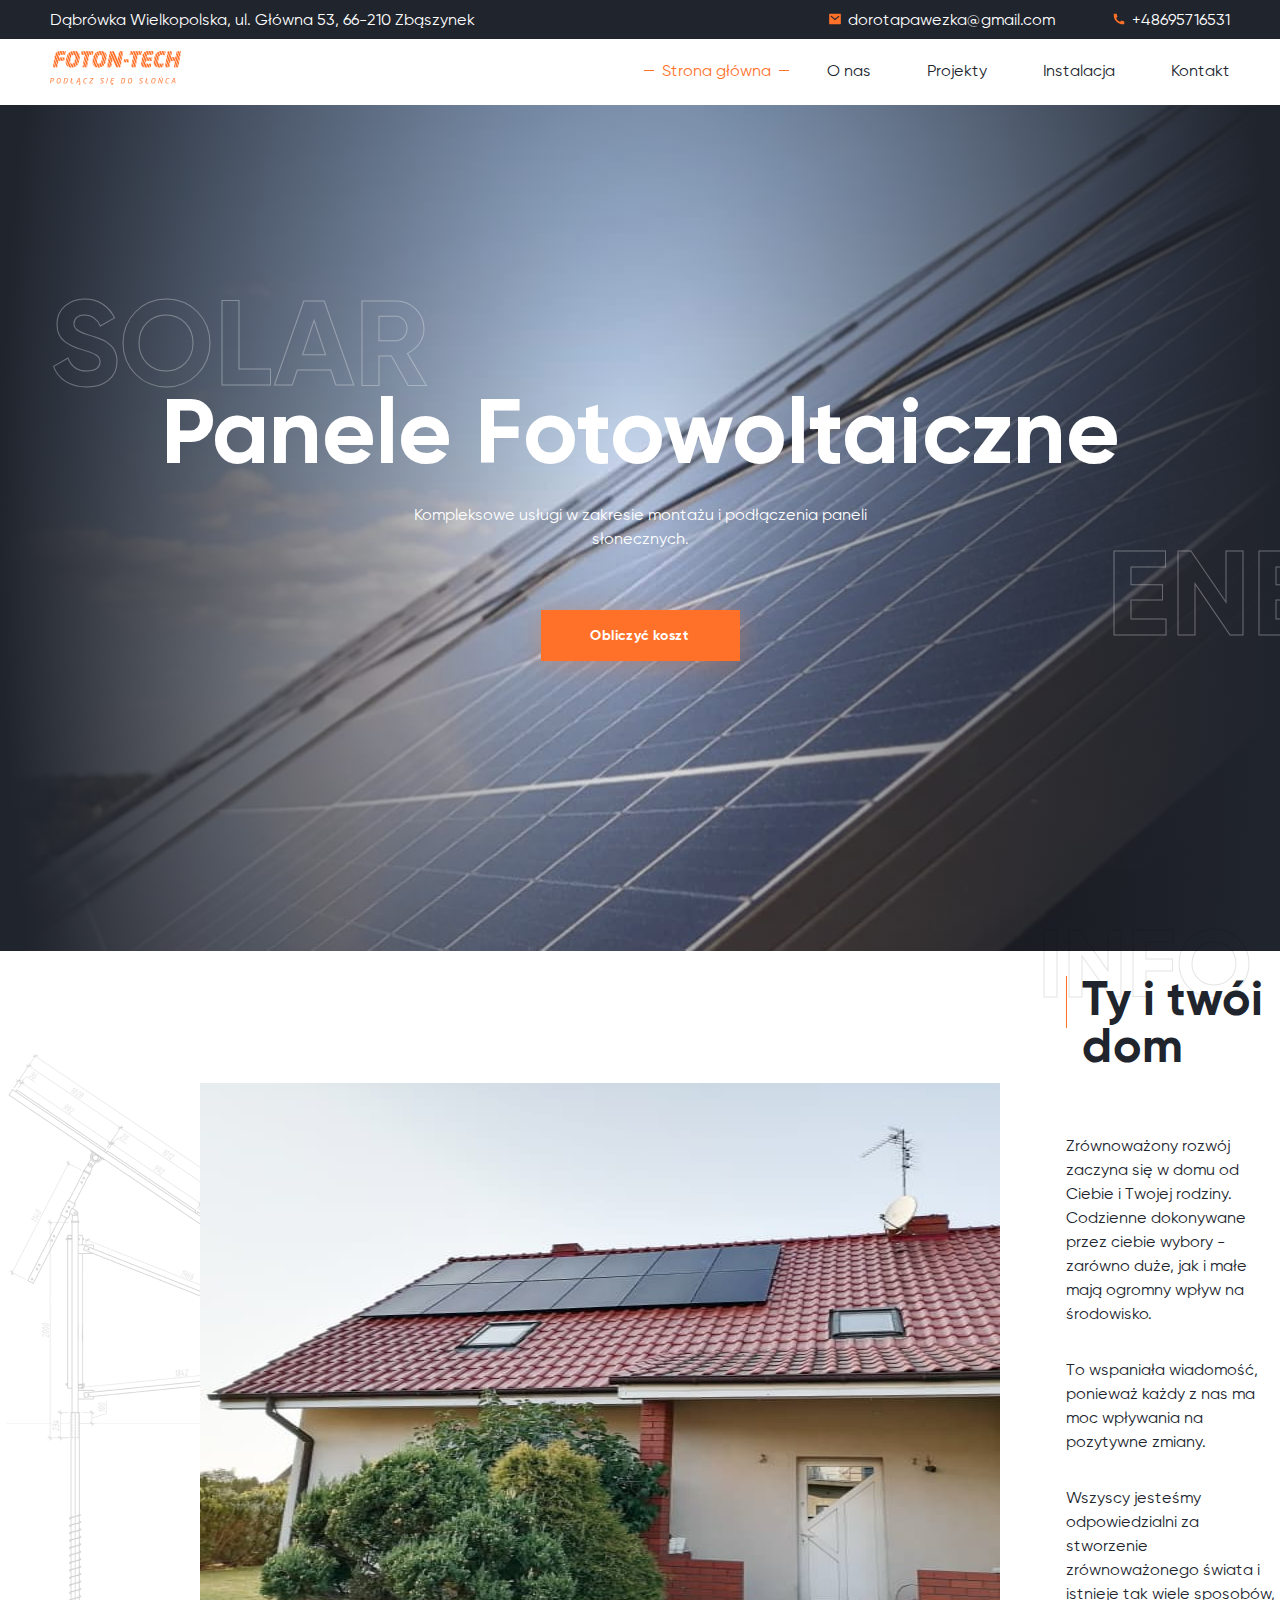
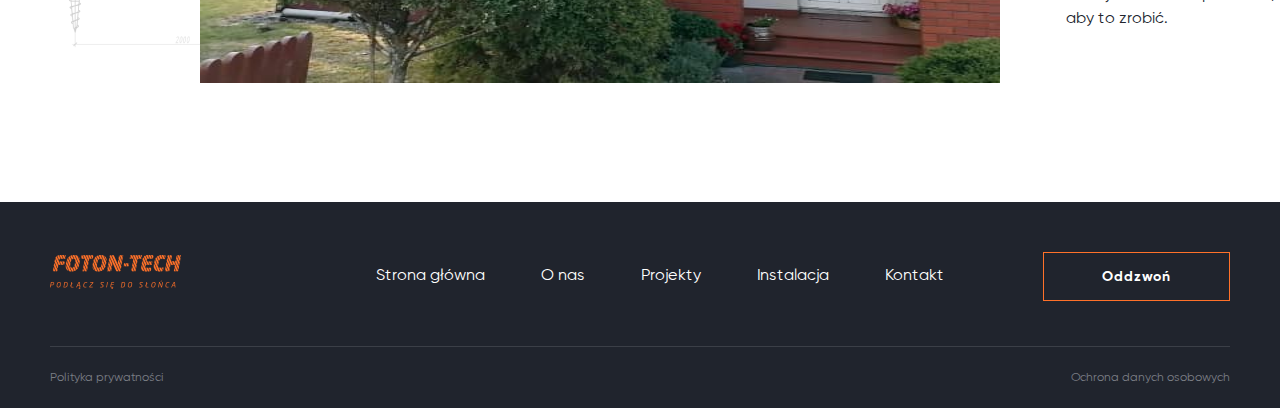
<file: index.html>
<!DOCTYPE html>
<html lang="pl">
<head>
    <meta charset="UTF-8">
    <meta name="viewport" content="width=device-width, initial-scale=1.0">
    <title>FOTON-TECH</title>
    <link rel="stylesheet" href="css/style.css">
</head>
<body>
    <header class="header">
        <div class="header-wrapper">
            <div class="container-info">
                <address class="address">
                    Dąbrówka Wielkopolska, ul. Główna 53, 66-210 Zbąszynek 
                </address>
                <a href="mailto:dorotapawezka@gmail.com" class="header-link">dorotapawezka@gmail.com</a>
                <a href="tel:+48695716531" class="header-link">+48695716531</a>
            </div>
        </div>
        <div class="container">
            <div class="header-logo">
                <a href="index.html"><img src="img/Logo1.png" alt="foton-tech" width="131" height="34"></a>
            </div>
            <nav class="header-nav">
                    <ul class="nav-link">
                        <li><a href="index.html" class="nav-item nav-item-line">Strona główna</a></li>
                        <li><a href="about.html" class="nav-item">O nas</a></li>
                        <li><a href="projects.html" class="nav-item">Projekty</a></li>
                        <li><a href="installation.html" class="nav-item">Instalacja</a></li>
                        <li><a href="contact.html" class="nav-item space-item">Kontakt</a></li>
                    </ul>  
            </nav>
        </div>
    </header>
    <main class="main">
        <section class="top-section">
            <div class="top-wrapper">
                <div class="top-content">
                    <h1 class="banner">Panele Fotowoltaiczne</h1>
                    <p class="banner-text">Kompleksowe usługi w zakresie montażu i podłączenia paneli słonecznych.</p>
                <div class="first-button">
                    <button class="banner-button">Obliczyć koszt</button>
                </div>
            </div>  
            </div> 
        </section>
        <section class="medium-section">
                <div class="medium-container">
                    <div class="house">
                        <img src="img/index/house.jpg" alt="foton-tech house" width="800px" height="600px">
                    </div>
                    <div class="medium-content">
                        <h2 class="medium-content-chapter">Ty i twói dom</h2>
                        <!--<span>INFO</span>-->
                        <div class="content-text">   
                            <p class="paragraph">
                                Zrównoważony rozwój zaczyna się w domu od Ciebie i Twojej rodziny.
                                Codzienne dokonywane przez ciebie wybory - zarówno duże, jak i małe
                                mają ogromny wpływ na środowisko.
                            </p>
                            <p class="paragraph">
                                To wspaniała wiadomość, ponieważ każdy z nas ma moc wpływania
                                na pozytywne zmiany.
                            </p>
                            <p class="paragraph">
                                Wszyscy jesteśmy odpowiedzialni za stworzenie zrównoważonego
                                świata i istnieje tak wiele sposobów, aby to zrobić.
                            </p>
                        </div>
                    </div>
                </div>
        </section>
    </main>
    <footer class="footer">
        <div class="footer-wrapper footer-wrapper-black">
            <div class="footer-nav">
                <div class="footer-logo">
                    <a href="index.html"><img src="img/Logo1.png" alt="foton-tech" width="131" height="34"></a>
                </div>
                <nav class="footer-nav-link">
                    <ul class="footer-link">
                        <li>
                            <a href="index.html" class="nav-item-footer">Strona główna</a>
                        </li>
                        <li>
                            <a href="about.html" class="nav-item-footer">O nas</a>
                        </li>
                        <li>
                            <a href="projects.html" class="nav-item-footer">Projekty</a>
                        </li>
                        <li>
                            <a href="installation.html" class="nav-item-footer">Instalacja</a>
                        </li>
                        <li>
                            <a href="contact.html" class="nav-item-footer space-item">Kontakt</a>
                        </li>
                    </ul>
                </nav>
                <div class="btn-popup">
                    <button class="footer-button">Oddzwoń</button>
                </div>
            </div>
            
            <div class="footer-author">
                <a href="" class="footer-author-link">Polityka prywatności</a>
                <a href="" class="footer-author-link">Ochrona danych osobowych</a>
            </div>
        </div>
    </footer>
    <div class="popup-container">
                <div class="popup-content">
                    <h2 class="title-oblic-popup">Obliczyć koszt</h2>
                    <button class="popup-close"></button>
                    <p class="popup-oblic-text">Wprowadź swoje dane, aby obliczyć przybliżony koszt paneli słonecznych.</p>
                    <label class="label-oblic">
                        Roczne zużycie energii elektrycznej
                    </label>
                    <form class="call-form">
                        <div class="slidercontainer">
                            <input type="range" min="1" max="50000" value="50" class="slider-popup">
                        </div>
                        <label for="" class="oblic-label-input">Strona świata
                            <input type="text" name="storona" id="storona" placeholder="Wybierz z listy" class="popup-oblic-button" required>
                        </label>
                        <label for="" class="oblic-label-input">Materiał dachu
                            <input type="text" name="material" id="material" placeholder="Wybierz z listy" class="popup-oblic-button" required>
                        </label>
                    </form>
                    <div class="send-button button-questions">
                        <button class="send" type="submit">Obliczyć</button>
                    </div>
                </div>
        </div>
        <div class="popup-container-questions">
            <div class="popup-content-questions">
                <div class="popup-top-price">
                    <label class="labe-price">Przybliżony koszt:
                    </label>
                    <span class="price">40 000 zł</span>
                    <div class="button-back">
                        <button class="back">Przeliczyć</button>
                    </div>
                </div>
                <h2 class="title-oblic-popup">Jakieś pytania?</h2>
                <button class="popup-close close-questions"></button>
                <p class="popup-oblic-text-questions">Zostaw swoje dane, a nasz menedżer skontaktuje się z Tobą, aby odpowiedzieć na Twoje pytania</p>
                <form class="call-form">
                    <div class="questions-name-mail">
                        <label for="" class="oblic-label-input-questions">Twoje imię
                            <input type="text" name="storona" id="storona" placeholder="Wprowadź swoje imię" class="input-questions" required>
                        </label>
                        <label for="" class="oblic-label-input-questions">E-mail
                            <input type="text" name="material" id="material" placeholder="Wprowadź mail" class="input-questions" required>
                        </label>
                    </div> 
                        <label for="" class="oblic-label-input-questions">Telefon
                            <input type="text" name="material" id="material" placeholder="Wprowadź telefon" class="input-questions tel-questions" required>
                        </label>
                        <button class="send send-questions button-thanks" type="submit">Wysłać prośbę</button>
                </form>
               
            </div>
    </div>    
    <div class="popup-container-thanks">
        <div class="popup-content-thanks">
            <div class="popup-svg-thanks"></div>
            <h2 class="title-oblic-popup-thanks">Dziękuję za twoją prośbę</h2>
            <button class="popup-close close-thanks"></button>
            <p class="popup-oblic-text-thanks">Nasz menedżer wkrótce się z Tobą skontaktuje</p>
            <div class="send-button button-thank">
                <button class="thanks" type="submit">Ok</button>
            </div>
        </div>
</div>    
    <div class="popup-container-call-back">
            <div class="popup-content-call-back">
                <h2 class="title-oblic-popup">Oddzwoń</h2>
                <button class="popup-close close-call-back"></button>
                <p class="popup-oblic-text">Zostaw swoje dane, a nasz menedżer skontaktuje się z Tobą, aby odpowiedzieć na Twoje pytania.</p>
                <form class="call-form">
                    <label for="" class="oblic-label-input">Twoje imię
                        <input type="text" name="storona" id="storona" placeholder="Wprowadź swoje imię" class="popup-oblic-button" required>
                    </label>
                    <label for="" class="oblic-label-input">Telefon
                        <input type="text" name="material" id="material" placeholder="Wprowadź telefon" class="popup-oblic-button" required>
                    </label>
                </form>
                <div class="send-button button-call-back">
                    <button class="send" type="submit">Zadzwoń</button>
                </div>
            </div>
    </div>
   
    <script src="js/script.js"></script>
</body>
</html>
</file>
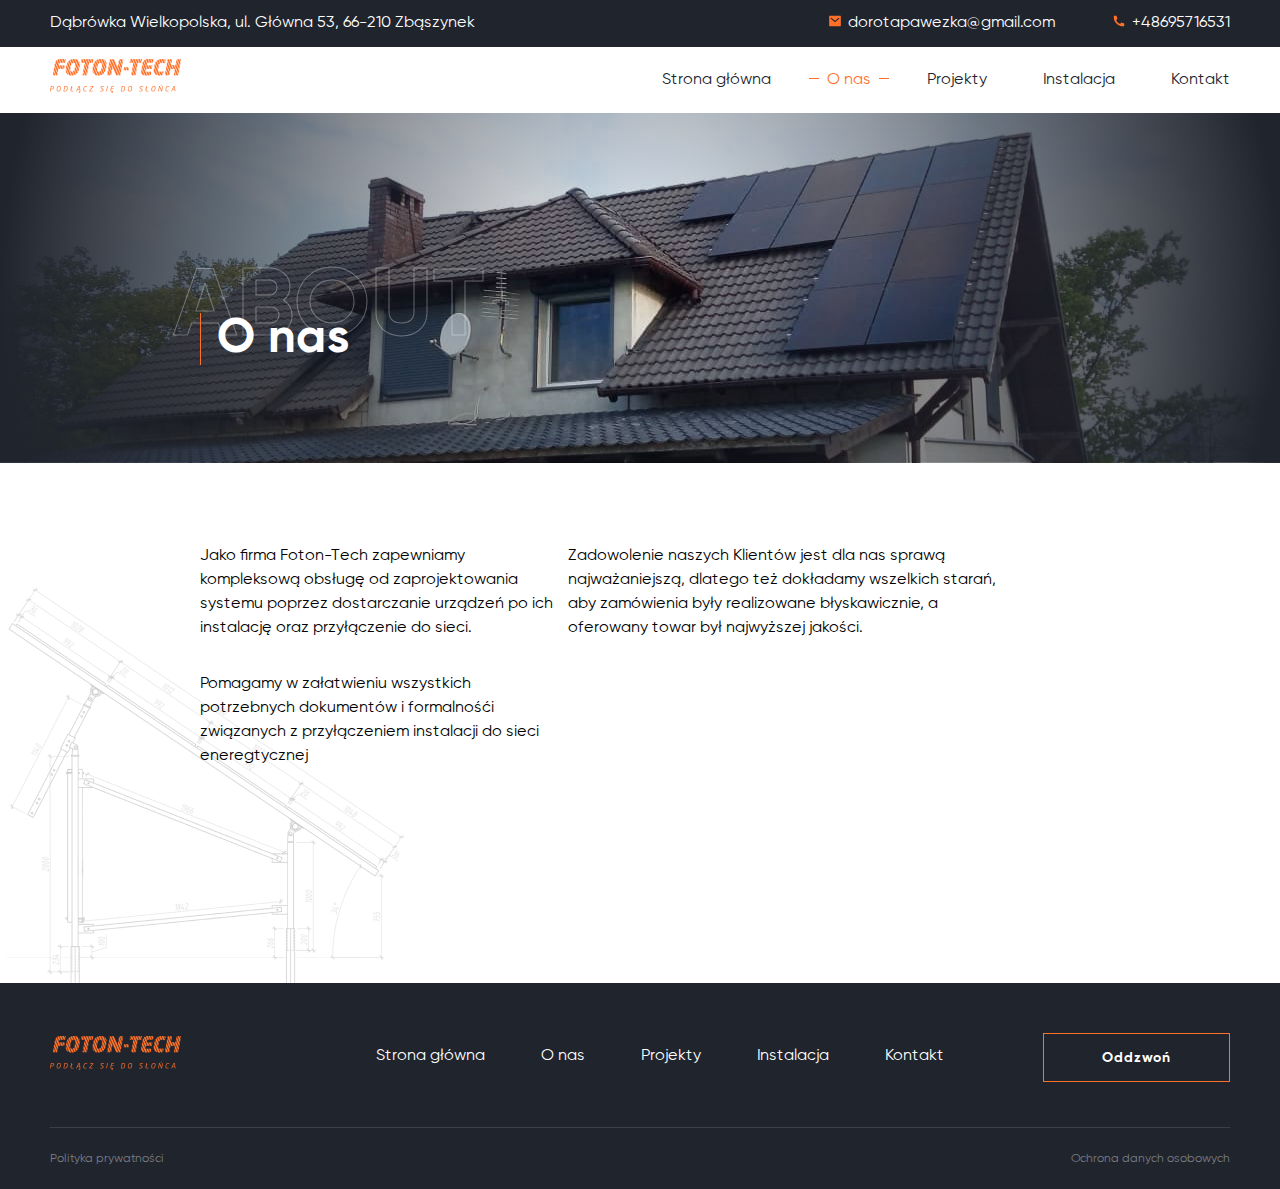
<file: about.html>
<!DOCTYPE html>
<html lang="pl">
<head>
    <meta charset="UTF-8">
    <meta name="viewport" content="width=device-width, initial-scale=1.0">
    <title>FOTON-TECH</title>
    <link rel="stylesheet" href="css/style.css">
</head>
<body>
    <header class="header">
        <div class="header-wrapper header-wrapper-black">
            <div class="container">
                <address class="address">
                    Dąbrówka Wielkopolska, ul. Główna 53, 66-210 Zbąszynek 
                </address>
                <a href="mailto:dorotapawezka@gmail.com" class="header-link">dorotapawezka@gmail.com</a>
                <a href="tel:+48695716531" class="header-link">+48695716531</a>
            </div>
        </div>
        <div class="container">
            <div class="header-logo">
                <a href="index.html"><img src="img/Logo1.png" alt="foton-tech" width="131" height="34"></a>
            </div>
            <nav class="header-nav">
                    <ul class="nav-link">
                        <li><a href="index.html" class="nav-item">Strona główna</a></li>
                        <li><a href="about.html" class="nav-item nav-item-line">O nas</a></li>
                        <li><a href="projects.html" class="nav-item">Projekty</a></li>
                        <li><a href="installation.html" class="nav-item">Instalacja</a></li>
                        <li><a href="contact.html" class="nav-item space-item">Kontakt</a></li>
                    </ul>  
            </nav>
        </div>
    </header>
    <main class="main">
        <section class="about-back-wrraper">
            <div class="about-top">
                    <h1 class="about-text">O nas</h1>
            </div>
        </section>
        <section class="about-content">
                <div class="all-text">
                    <div class="text-left">
                        <p class="left-paragraph">
                            Jako firma Foton-Tech zapewniamy kompleksową obsługę od zaprojektowania systemu poprzez dostarczanie urządzeń po ich instalację oraz przyłączenie do sieci. 
                        </p>
                        <p class="left-paragraph">
                            Pomagamy w załatwieniu wszystkich potrzebnych dokumentów i formalnośći związanych z przyłączeniem instalacji do sieci eneregtycznej
                        </p>
                    </div>
                     <div class="text-right">
                        <p class="right-paragraph">
                            Zadowolenie naszych Klientów jest dla nas sprawą najważaniejszą, dlatego też dokładamy wszelkich starań, aby zamówienia były realizowane błyskawicznie, a oferowany towar był najwyższej jakości.
                        </p>
                     </div>
                </div>    
        </section>
        
    </main>
    <footer class="footer">
        <div class="footer-wrapper">
            <div class="footer-nav">
                <div class="footer-logo">
                    <a href="index.html"><img src="img/Logo1.png" alt="foton-tech" width="131" height="34"></a>
                </div>
                <nav class="footer-navs">
                    <ul class="footer-link">
                        <li>
                            <a href="index.html" class="nav-item-footer">Strona główna</a>
                        </li>
                        <li>
                            <a href="about.html" class="nav-item-footer">O nas</a>
                        </li>
                        <li>
                            <a href="projects.html" class="nav-item-footer">Projekty</a>
                        </li>
                        <li>
                            <a href="installation.html" class="nav-item-footer">Instalacja</a>
                        </li>
                        <li>
                            <a href="contact.html" class="nav-item-footer space-item">Kontakt</a>
                        </li>
                    </ul>
                </nav>
                <div class="btn-popup">
                    <button class="footer-button">Oddzwoń</button>
                </div>
            </div>
            
            <div class="footer-author">
                <a href="" class="footer-author-link">Polityka prywatności</a>
                <a href="" class="footer-author-link">Ochrona danych osobowych</a>
            </div>
        </div>
    </footer>
</body>
</html>
</file>
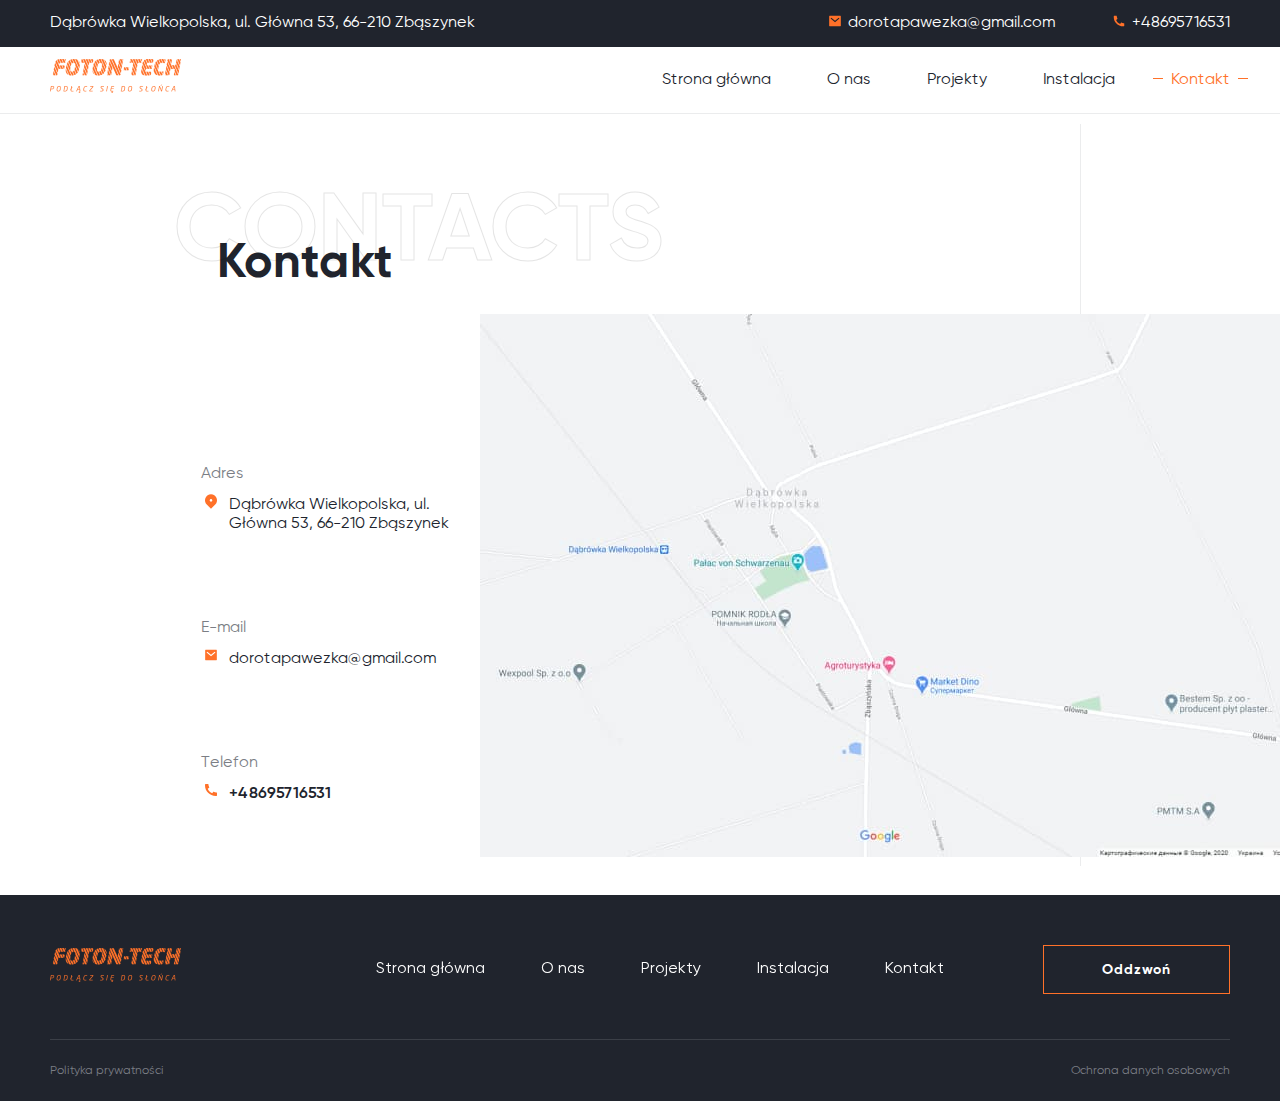
<file: contact.html>
<!DOCTYPE html>
<html lang="pl">
<head>
    <meta charset="UTF-8">
    <meta name="viewport" content="width=device-width, initial-scale=1.0">
    <title>FOTON-TECH</title>
    <link rel="stylesheet" href="css/style.css">
</head>
<body>
    <header class="header">
        <div class="header-wrapper header-wrapper-black">
            <div class="container">
                <address class="address">
                    Dąbrówka Wielkopolska, ul. Główna 53, 66-210 Zbąszynek 
                </address>
                <a href="mailto:dorotapawezka@gmail.com" class="header-link">dorotapawezka@gmail.com</a>
                <a href="tel:+48695716531" class="header-link">+48695716531</a>
            </div>
        </div>
        <div class="container">
            <div class="header-logo">
                <a href="index.html"><img src="img/Logo1.png" alt="foton-tech" width="131" height="34"></a>
            </div>
            <nav class="header-nav">
                    <ul class="nav-link">
                        <li><a href="index.html" class="nav-item">Strona główna</a></li>
                        <li><a href="about.html" class="nav-item">O nas</a></li>
                        <li><a href="projects.html" class="nav-item">Projekty</a></li>
                        <li><a href="installation.html" class="nav-item">Instalacja</a></li>
                        <li><a href="contact.html" class="nav-item space-item nav-item-line">Kontakt</a></li>
                    </ul>  
            </nav>
        </div>
    </header>
    <main class="kontakt-main">
        <section>
            <div class="kontakt-back-banner">
                <h1 class="kontakt-banner">Kontakt</h1>
            </div>
        </section>
       <section>
        <div class="kontakt-content">
            <dl class="kontakt-addresses">
                <dt class="kontakt-data">Adres</dt>
                <dd class="kontakt-date-info">
                    <a href="#" class="kontakt-date-info-link">Dąbrówka Wielkopolska, ul. Główna 53, 66-210 Zbąszynek</a>
                </dd>
                <dt class="kontakt-data">E-mail</dt>
                <dd class="kontakt-date-info">
                    <a href="mailto:dorotapawezka@gmail.com" class="kontakt-date-info-link">dorotapawezka@gmail.com</a>
                </dd>
                <dt class="kontakt-data">Telefon</dt>
                <dd class="kontakt-date-info">
                    <a href="tel:+48695716531" class="kontakt-date-info-link kontakt-date-info-link-tel">+48695716531</a>
                </dd>
            </dl>
            <div class="kontakt-map">
                <iframe src="https://www.google.com/maps/embed?pb=!1m18!1m12!1m3!1d1855.4675289901506!2d15.810940620650195!3d52.27527434688294!2m3!1f0!2f0!3f0!3m2!1i1024!2i768!4f13.1!3m3!1m2!1s0x47067cda6dacb5d3%3A0xfdca7015162f12db!2sNoclegi%20Justyna%20Arkadiusz%20Gr%C4%85s!5e0!3m2!1sru!2sua!4v1641827542252!5m2!1sru!2sua" width="800" height="590" style="border:0;" allowfullscreen="" loading="lazy"></iframe>
            </div>
        </div>
       </section> 
    </main>
    <footer class="footer">
        <div class="footer-wrapper footer-wrapper-black">
            <div class="footer-nav">
                <div class="footer-logo">
                    <a href="index.html"><img src="img/Logo1.png" alt="foton-tech" width="131" height="34"></a>
                </div>
                <nav class="footer-nav">
                    <ul class="footer-link">
                        <li>
                            <a href="index.html" class="nav-item-footer">Strona główna</a>
                        </li>
                        <li>
                            <a href="about.html" class="nav-item-footer">O nas</a>
                        </li>
                        <li>
                            <a href="projects.html" class="nav-item-footer">Projekty</a>
                        </li>
                        <li>
                            <a href="installation.html" class="nav-item-footer">Instalacja</a>
                        </li>
                        <li>
                            <a href="contact.html" class="nav-item-footer space-item">Kontakt</a>
                        </li>
                    </ul>
                </nav>
                <div class="btn-popup">
                    <button class="footer-button">Oddzwoń</button>
                </div>
            </div>
            
            <div class="footer-author">
                <a href="" class="footer-author-link">Polityka prywatności</a>
                <a href="" class="footer-author-link">Ochrona danych osobowych</a>
            </div>
        </div>
    </footer>
</body>
</html>
</file>
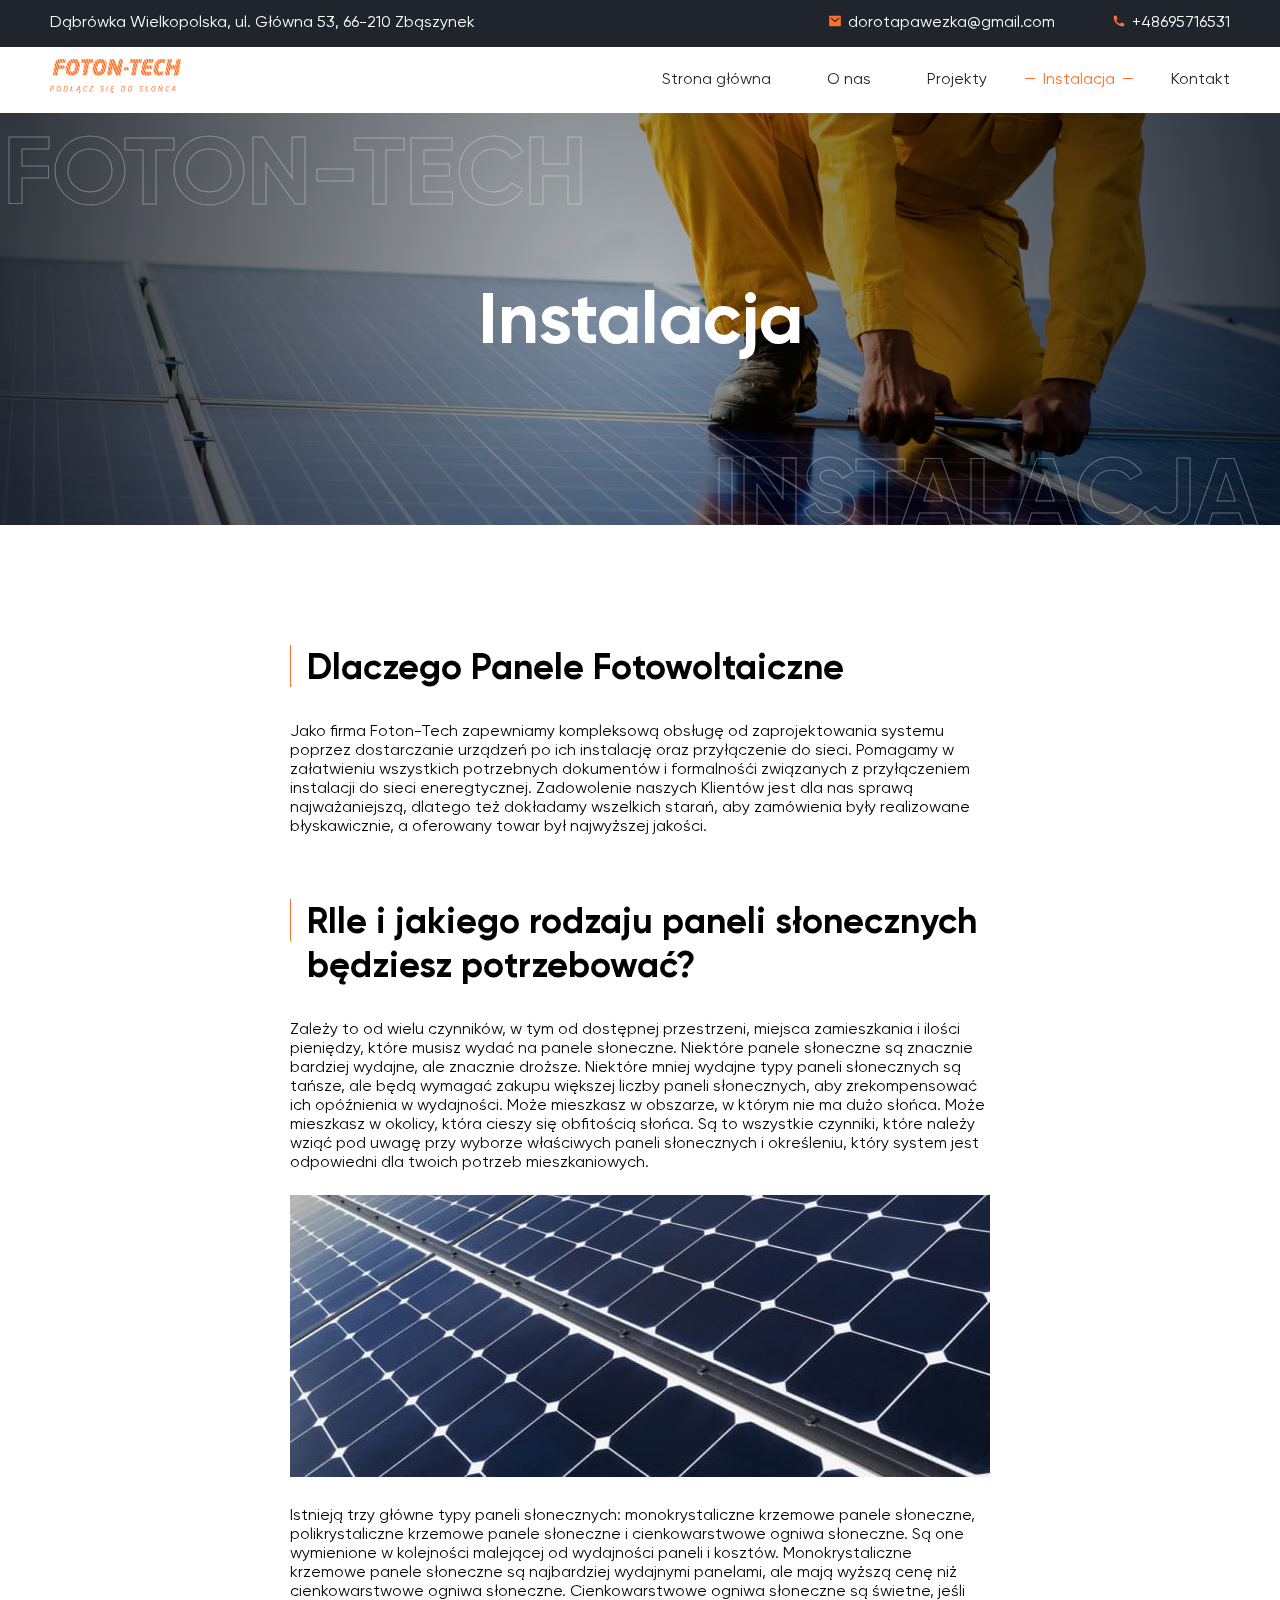
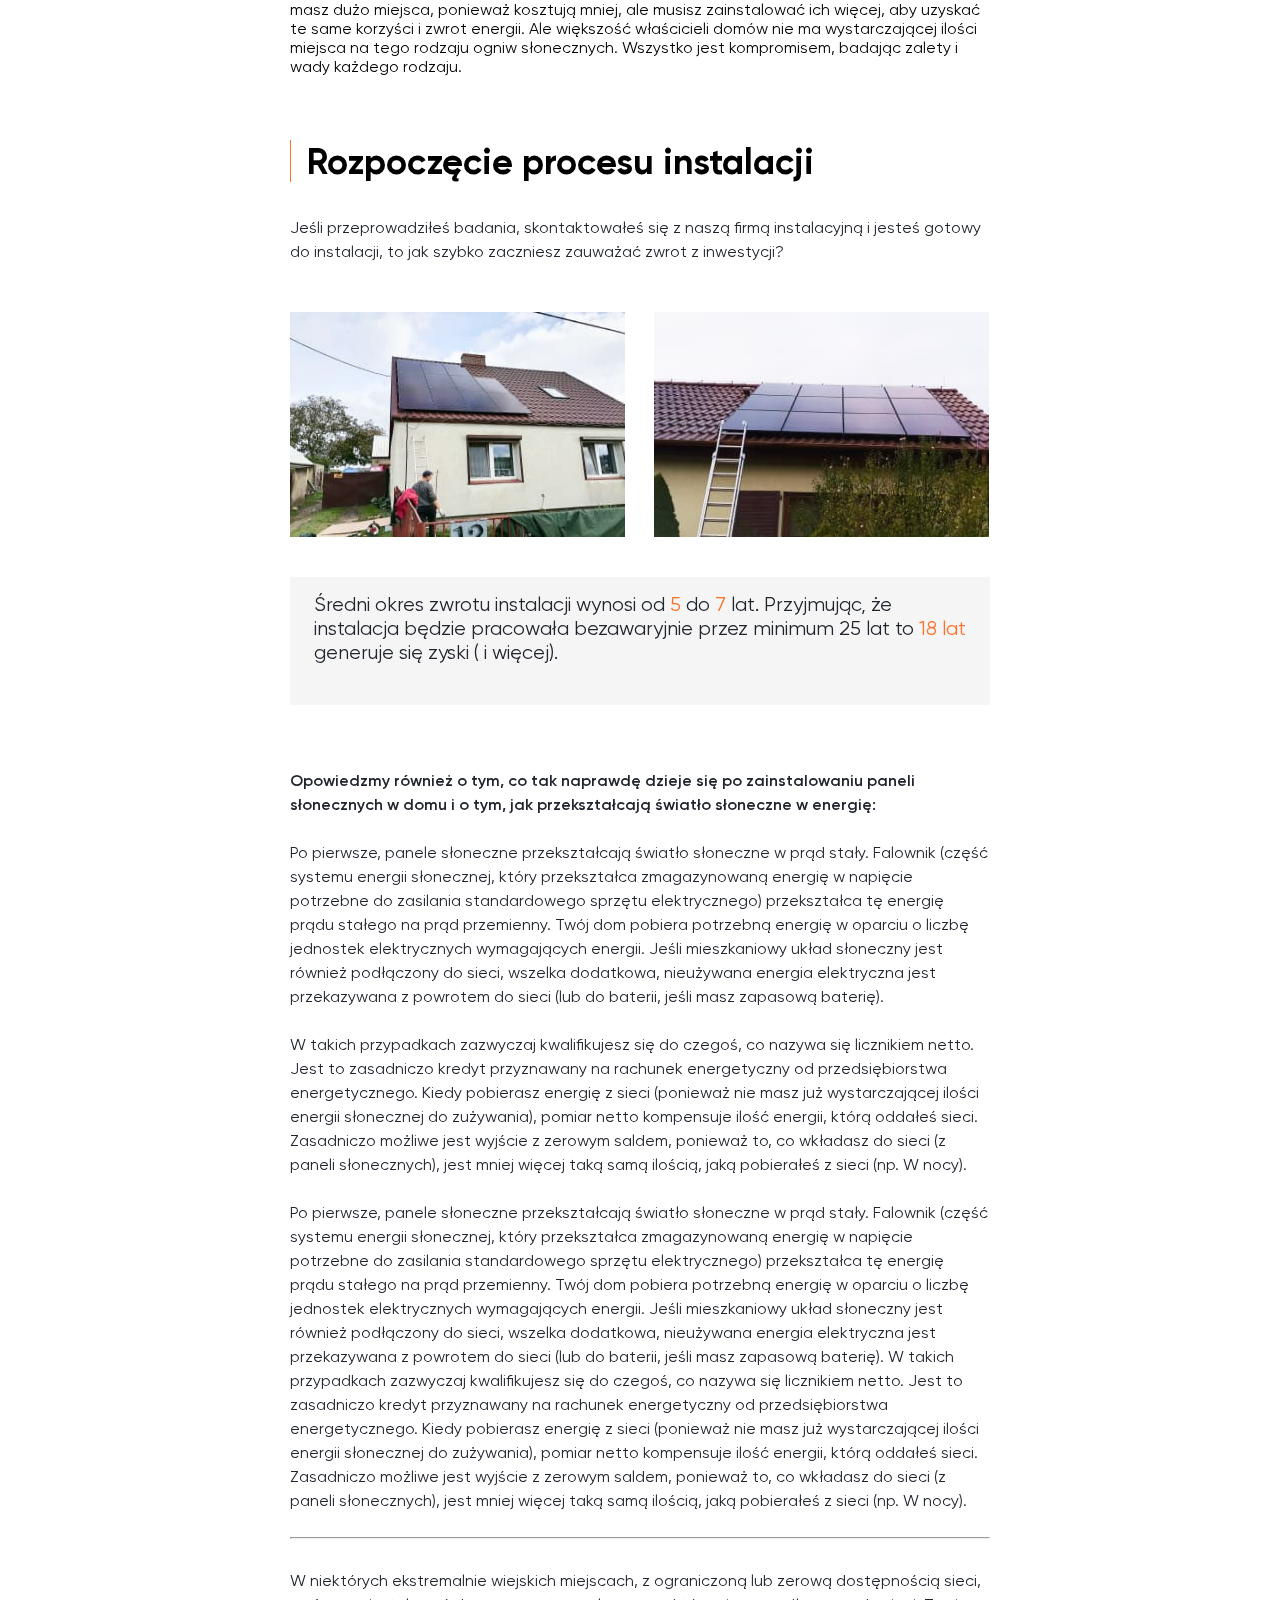
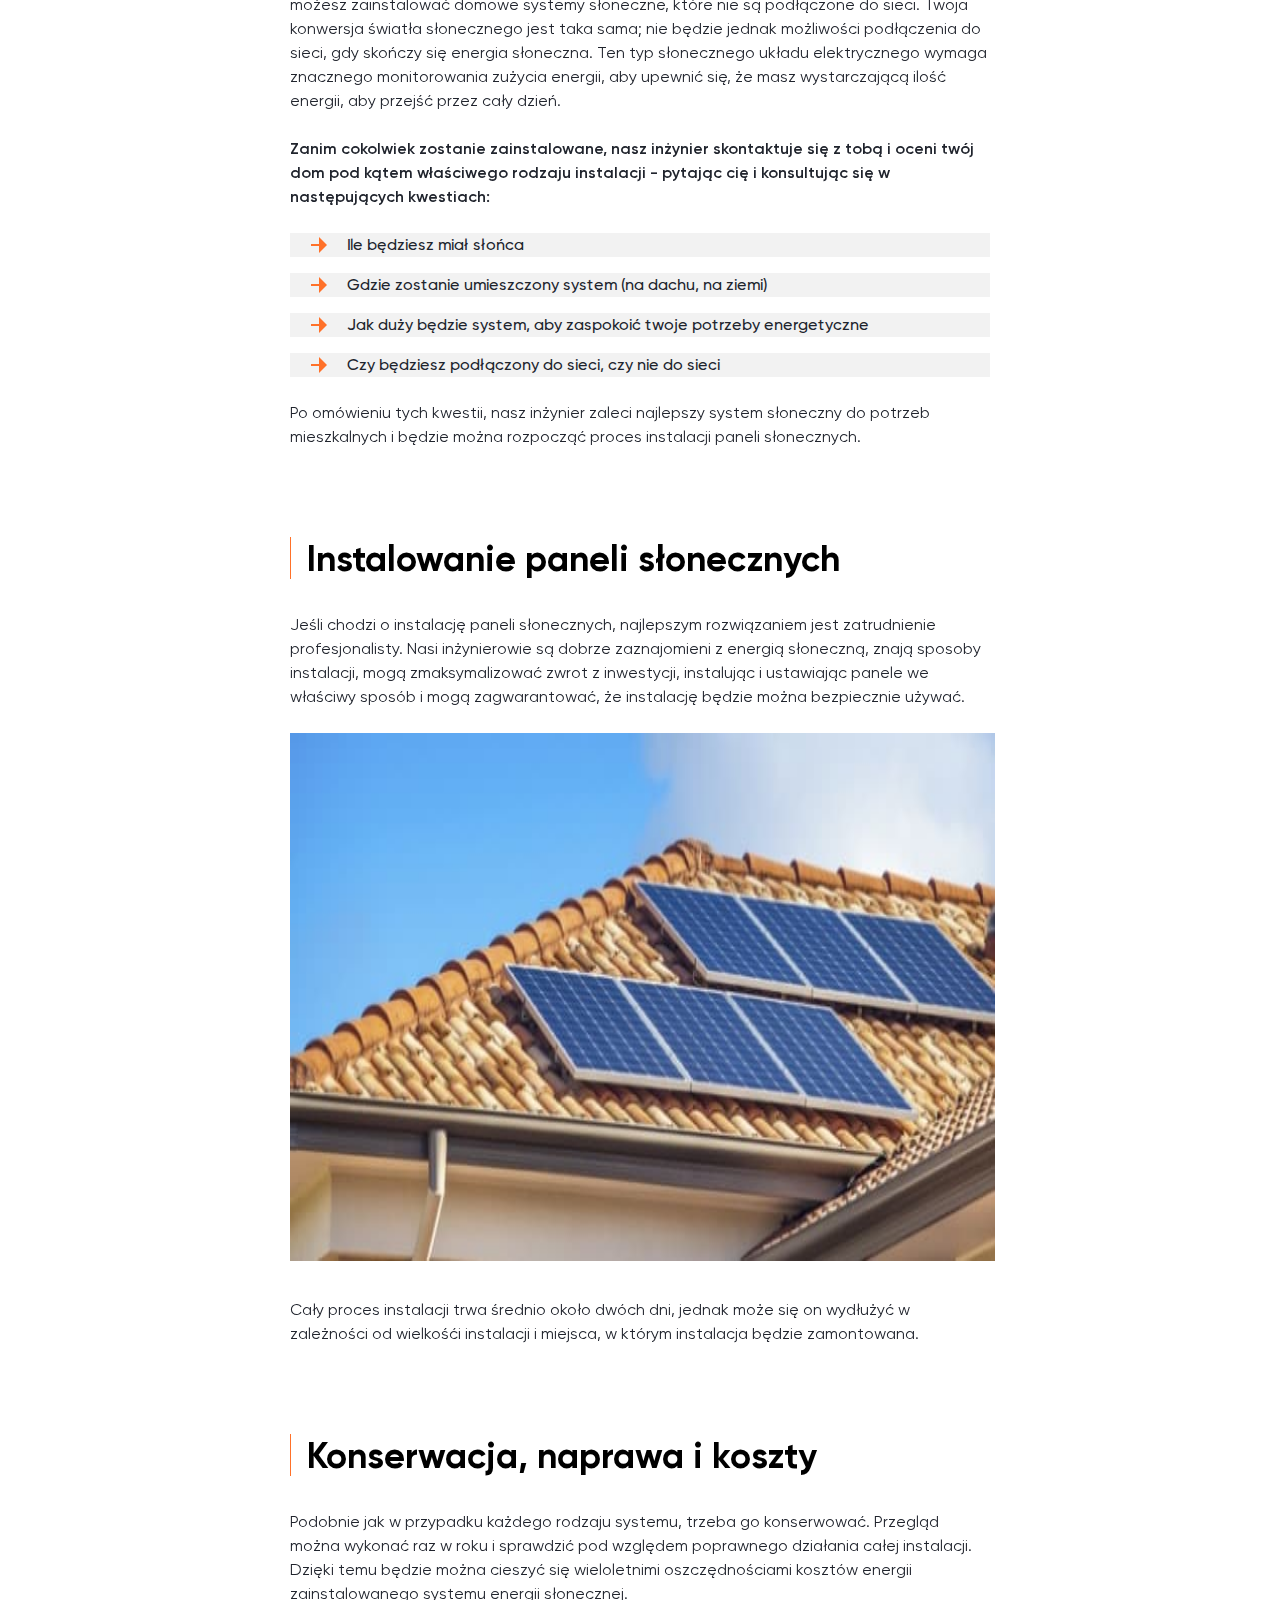
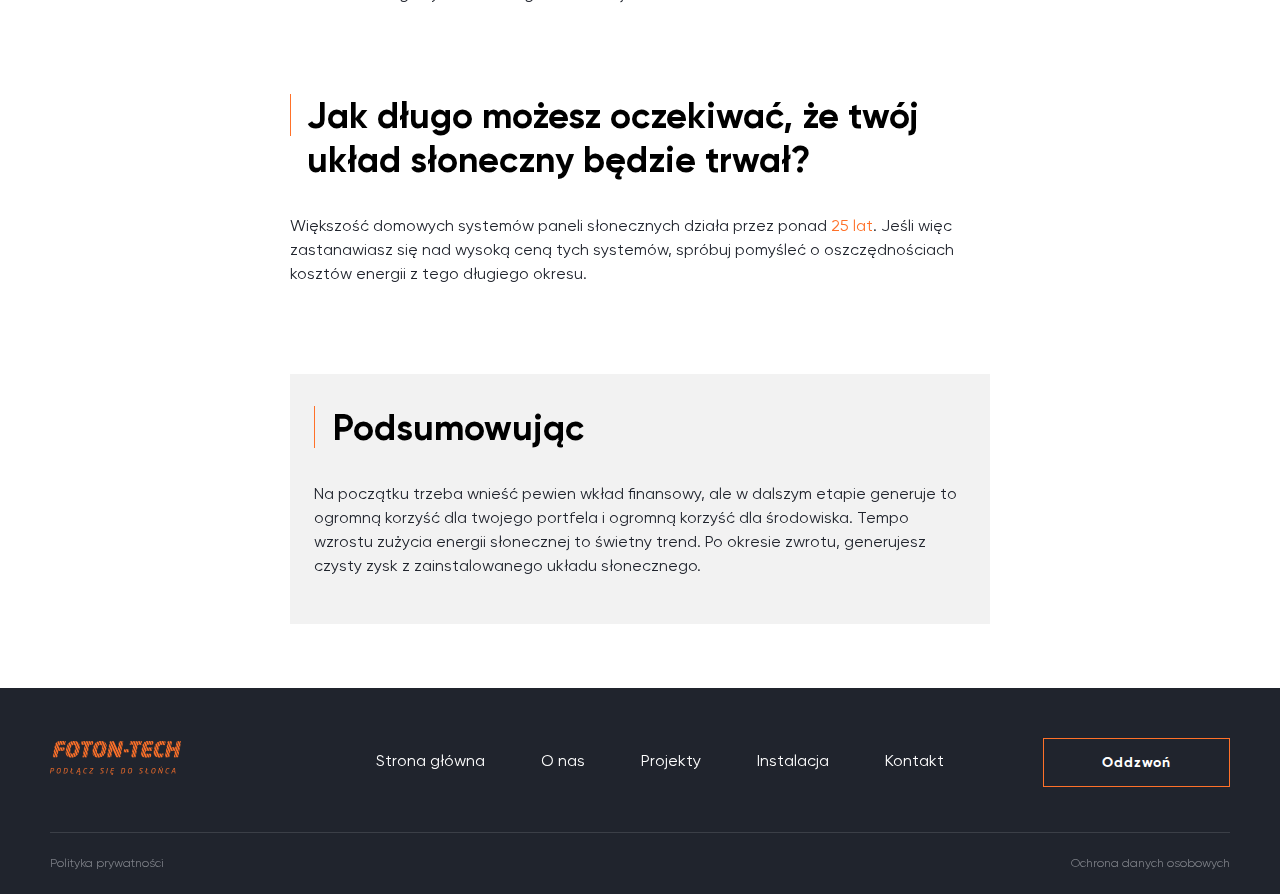
<file: Instalacja.html>
<!DOCTYPE html>
<html lang="pl">
<head>
    <meta charset="UTF-8">
    <meta name="viewport" content="width=device-width, initial-scale=1.0">
    <title>FOTON-TECH</title>
    <link rel="stylesheet" href="css/style.css">
</head>
<body>
    <header class="header">
        <div class="header-wrapper header-wrapper-black">
            <div class="container">
                <address class="address">
                    Dąbrówka Wielkopolska, ul. Główna 53, 66-210 Zbąszynek 
                </address>
                <a href="mailto:dorotapawezka@gmail.com" class="header-link">dorotapawezka@gmail.com</a>
                <a href="tel:+48695716531" class="header-link">+48695716531</a>
            </div>
        </div>
        <div class="container">
            <div class="header-logo">
                <a href="index.html"><img src="img/Logo1.png" alt="foton-tech" width="131" height="34"></a>
            </div>
            <nav class="header-nav">
                    <ul class="nav-link">
                        <li><a href="index.html" class="nav-item">Strona główna</a></li>
                        <li><a href="onas.html" class="nav-item">O nas</a></li>
                        <li><a href="projekty.html" class="nav-item">Projekty</a></li>
                        <li><a href="instalacja.html" class="nav-item nav-item-line">Instalacja</a></li>
                        <li><a href="kontakt.html" class="nav-item space-item">Kontakt</a></li>
                    </ul>  
            </nav>
        </div>
    </header>
    <main class="main">
        <section class="installation-top-section">
            <h1 class="installation-banner">Instalacja</h1>
        </section>
        <section class="installation-medium-section">
            <div class="installation-content">
                <h2 class="heading">Dlaczego Panele Fotowoltaiczne</h2>
                <p>
                    Jako firma Foton-Tech zapewniamy kompleksową obsługę od zaprojektowania systemu poprzez dostarczanie urządzeń po ich instalację oraz przyłączenie do sieci. Pomagamy w załatwieniu wszystkich potrzebnych dokumentów i formalnośći związanych z przyłączeniem instalacji do sieci eneregtycznej. Zadowolenie naszych Klientów jest dla nas sprawą najważaniejszą, dlatego też dokładamy wszelkich starań, aby zamówienia były realizowane błyskawicznie, a oferowany towar był najwyższej jakości. 
                </p>
            </div>
            <div class="installation-content">
                <h2 class="heading">RIle i jakiego rodzaju paneli słonecznych  będziesz potrzebować?</h2>
                <p>
                    Zależy to od wielu czynników, w tym od dostępnej przestrzeni, miejsca zamieszkania i ilości pieniędzy, które musisz wydać na panele słoneczne. Niektóre panele słoneczne są znacznie bardziej wydajne, ale znacznie droższe. Niektóre mniej wydajne typy paneli słonecznych są tańsze, ale będą wymagać zakupu większej liczby paneli słonecznych, aby zrekompensować ich opóźnienia w wydajności. Może mieszkasz w obszarze, w którym nie ma dużo słońca. Może mieszkasz w okolicy, która cieszy się obfitością słońca. Są to wszystkie czynniki, które należy wziąć pod uwagę przy wyborze właściwych paneli słonecznych i określeniu, który system jest odpowiedni dla twoich potrzeb mieszkaniowych.
                </p>
                <div class="installation-panels">
                    <img src="img/instalacia/panel.jpg" alt="panels" width="700" height="282">
                </div>
                <p>
                    Istnieją trzy główne typy paneli słonecznych: monokrystaliczne krzemowe panele słoneczne, polikrystaliczne krzemowe panele słoneczne i cienkowarstwowe ogniwa słoneczne. Są one wymienione w kolejności malejącej od wydajności paneli i kosztów. Monokrystaliczne krzemowe panele słoneczne są najbardziej wydajnymi panelami, ale mają wyższą cenę niż cienkowarstwowe ogniwa słoneczne. Cienkowarstwowe ogniwa słoneczne są świetne, jeśli masz dużo miejsca, ponieważ kosztują mniej, ale musisz zainstalować ich więcej, aby uzyskać te same korzyści i zwrot energii. Ale większość właścicieli domów nie ma wystarczającej ilości miejsca na tego rodzaju ogniw słonecznych. Wszystko jest kompromisem, badając zalety i wady każdego rodzaju.
                </p>
            </div>
            <div class="installation-content">
                <h2 class="heading">Rozpoczęcie procesu instalacji</h2>
                <p class="installation-paragraph">
                    Jeśli przeprowadziłeś badania, skontaktowałeś się z naszą firmą instalacyjną i jesteś gotowy do instalacji, to jak szybko zaczniesz zauważać zwrot z inwestycji?
                </p>
                <div class="installation-houses">
                    <img src="img/instalacia/house1.jpg" alt="house-panel-1" width="335" height="225" class="installation-houses-image">
                    <img src="img/instalacia/house2.jpg" alt="house-panel-2" width="335" height="225" class="installation-houses-image">
                </div>
                <div class="installation-content">
                    <div class="installation-paragraph-house">
                        <p class="installation-paragraph"> 
                            Średni okres zwrotu instalacji wynosi od <span  class="installation-text-orang">5</span>  do <span class="installation-text-orang">7</span> lat. Przyjmując, że instalacja będzie pracowała bezawaryjnie przez minimum 25 lat 
                            to <span class="installation-text-orang">18 lat</span> generuje się zyski ( i więcej).
                        </p>
                    </div>
                </div>
                <h3 class="installation-heading-third">
                    Opowiedzmy również o tym, co tak naprawdę dzieje się po zainstalowaniu paneli słonecznych w domu i o tym, jak przekształcają światło słoneczne w energię: 
                </h3>
                <p class="installation-paragraph">
                    Po pierwsze, panele słoneczne przekształcają światło słoneczne w prąd stały. Falownik (część systemu energii słonecznej, który przekształca zmagazynowaną energię w napięcie potrzebne do zasilania standardowego sprzętu elektrycznego) przekształca tę energię prądu stałego na prąd przemienny. Twój dom pobiera potrzebną energię w oparciu o liczbę jednostek elektrycznych wymagających energii. Jeśli mieszkaniowy układ słoneczny jest również podłączony do sieci, wszelka dodatkowa, nieużywana energia elektryczna jest przekazywana z powrotem do sieci (lub do baterii, jeśli masz zapasową baterię). 
                <p class="installation-paragraph">
                    W takich przypadkach zazwyczaj kwalifikujesz się do czegoś, co nazywa się licznikiem netto. Jest to zasadniczo kredyt przyznawany na rachunek energetyczny od przedsiębiorstwa energetycznego. Kiedy pobierasz energię z sieci (ponieważ nie masz już wystarczającej ilości energii słonecznej do zużywania), pomiar netto kompensuje ilość energii, którą oddałeś sieci. Zasadniczo możliwe jest wyjście z zerowym saldem, ponieważ to, co wkładasz do sieci (z paneli słonecznych), jest mniej więcej taką samą ilością, jaką pobierałeś z sieci (np. W nocy).
                </p>
                </p>
                <p class="installation-paragraph">
                    Po pierwsze, panele słoneczne przekształcają światło słoneczne w prąd stały. Falownik (część systemu energii słonecznej, który przekształca zmagazynowaną energię w napięcie potrzebne do zasilania standardowego sprzętu elektrycznego) przekształca tę energię prądu stałego na prąd przemienny. Twój dom pobiera potrzebną energię w oparciu o liczbę jednostek elektrycznych wymagających energii. Jeśli mieszkaniowy układ słoneczny jest również podłączony do sieci, wszelka dodatkowa, nieużywana energia elektryczna jest przekazywana z powrotem do sieci (lub do baterii, jeśli masz zapasową baterię). 
                    W takich przypadkach zazwyczaj kwalifikujesz się do czegoś, co nazywa się licznikiem netto. Jest to zasadniczo kredyt przyznawany na rachunek energetyczny od przedsiębiorstwa energetycznego. Kiedy pobierasz energię z sieci (ponieważ nie masz już wystarczającej ilości energii słonecznej do zużywania), pomiar netto kompensuje ilość energii, którą oddałeś sieci. Zasadniczo możliwe jest wyjście z zerowym saldem, ponieważ to, co wkładasz do sieci (z paneli słonecznych), jest mniej więcej taką samą ilością, jaką pobierałeś z sieci (np. W nocy).
                </p>
                <hr class="line">
                <p class="installation-paragraph">
                    W niektórych ekstremalnie wiejskich miejscach, z ograniczoną lub zerową dostępnością sieci, możesz zainstalować domowe systemy słoneczne, które nie są podłączone do sieci. Twoja konwersja światła słonecznego jest taka sama; nie będzie jednak możliwości podłączenia do sieci, gdy skończy się energia słoneczna. Ten typ słonecznego układu elektrycznego wymaga znacznego monitorowania zużycia energii, aby upewnić się, że masz wystarczającą ilość energii, aby przejść przez cały dzień.
                </p>
                <h6 class="heading-text">
                    Zanim cokolwiek zostanie zainstalowane, nasz inżynier skontaktuje się z tobą i oceni twój dom pod kątem właściwego rodzaju instalacji - pytając cię i konsultując się w następujących kwestiach:
                </h6>
                <ul class="installation-list">
                    <li class="installation-list-text">Ile będziesz miał słońca</li>
                    <li class="installation-list-text">Gdzie zostanie umieszczony system (na dachu, na ziemi)</li>
                    <li class="installation-list-text">Jak duży będzie system, aby zaspokoić twoje potrzeby energetyczne</li>
                    <li class="installation-list-text">Czy będziesz podłączony do sieci, czy nie do sieci</li>
                </ul>
                <p class="installation-paragraph">
                    Po omówieniu tych kwestii, nasz inżynier zaleci najlepszy system słoneczny do potrzeb mieszkalnych i będzie można rozpocząć proces instalacji paneli słonecznych.
                </p>
            </div>
            <div class="installation-content">
                <h2 class="heading">Instalowanie paneli słonecznych</h2>
                <p class="installation-paragraph">
                    Jeśli chodzi o instalację paneli słonecznych, najlepszym rozwiązaniem jest zatrudnienie profesjonalisty. Nasi inżynierowie są dobrze zaznajomieni z energią słoneczną, znają sposoby instalacji, mogą zmaksymalizować zwrot z inwestycji, instalując i ustawiając panele we właściwy sposób i mogą zagwarantować, że instalację będzie można bezpiecznie używać.
                </p>
                <div class="installation-roof-panel">
                    <img src="img/instalacia/last-house.jpg" alt="house-panel" width="705" height="528">
                </div>
                <p class="installation-paragraph">
                        Cały proces instalacji trwa średnio około dwóch dni, jednak może się on wydłużyć w zależności od wielkośći instalacji i miejsca, w którym instalacja będzie zamontowana.
                </p>
            </div>
            <div class="installation-content">
                <h2 class="heading">Konserwacja, naprawa i koszty</h2>
                <p class="installation-paragraph">
                    Podobnie jak w przypadku każdego rodzaju systemu, trzeba go konserwować. Przegląd można wykonać raz w roku i sprawdzić pod względem poprawnego działania całej instalacji. Dzięki temu będzie można cieszyć się wieloletnimi oszczędnościami kosztów energii zainstalowanego systemu energii słonecznej.
                </p>
            </div>
            <div class="installation-content">
                <h2 class="heading">Jak długo możesz oczekiwać, że twój układ słoneczny będzie trwał?</h2>
                <p class="installation-paragraph">
                    Większość domowych systemów paneli słonecznych działa przez ponad <span  class="installation-text-orang">25 lat</span>. Jeśli więc zastanawiasz się nad wysoką ceną tych systemów, spróbuj pomyśleć o oszczędnościach kosztów energii z tego długiego okresu.
                </p>
            </div>
            <div class="installation-content">
                <div class="intalacia-back-grey">
                    <h2 class="heading">Podsumowując</h2>
                    <p class="installation-paragraph">
                        Na początku trzeba wnieść pewien wkład finansowy, ale w dalszym etapie generuje to ogromną korzyść dla twojego portfela i ogromną korzyść dla środowiska. Tempo wzrostu zużycia energii słonecznej to świetny trend. Po okresie zwrotu, generujesz czysty zysk z zainstalowanego układu słonecznego.
                    </p>
                </div>
            </div>
        </section>
    </main>
    <footer class="footer">
        <div class="footer-wrapper footer-wrapper-black">
            <div class="footer-nav">
                <div class="footer-logo">
                    <a href="index.html"><img src="img/Logo1.png" alt="foton-tech" width="131" height="34"></a>
                </div>
                <nav class="footer-nav">
                    <ul class="footer-link">
                        <li>
                            <a href="index.html" class="nav-item-footer">Strona główna</a>
                        </li>
                        <li>
                            <a href="onas.html" class="nav-item-footer">O nas</a>
                        </li>
                        <li>
                            <a href="projekty.html" class="nav-item-footer">Projekty</a>
                        </li>
                        <li>
                            <a href="instalacja.html" class="nav-item-footer">Instalacja</a>
                        </li>
                        <li>
                            <a href="kontakt.html" class="nav-item-footer space-item">Kontakt</a>
                        </li>
                    </ul>
                </nav>
                <div class="btn-popup">
                    <button class="footer-button">Oddzwoń</button>
                </div>
            </div>
            
            <div class="footer-author">
                <a href="" class="footer-author-link">Polityka prywatności</a>
                <a href="" class="footer-author-link">Ochrona danych osobowych</a>
            </div>
        </div>
    </footer>
</body>
</html>
</file>
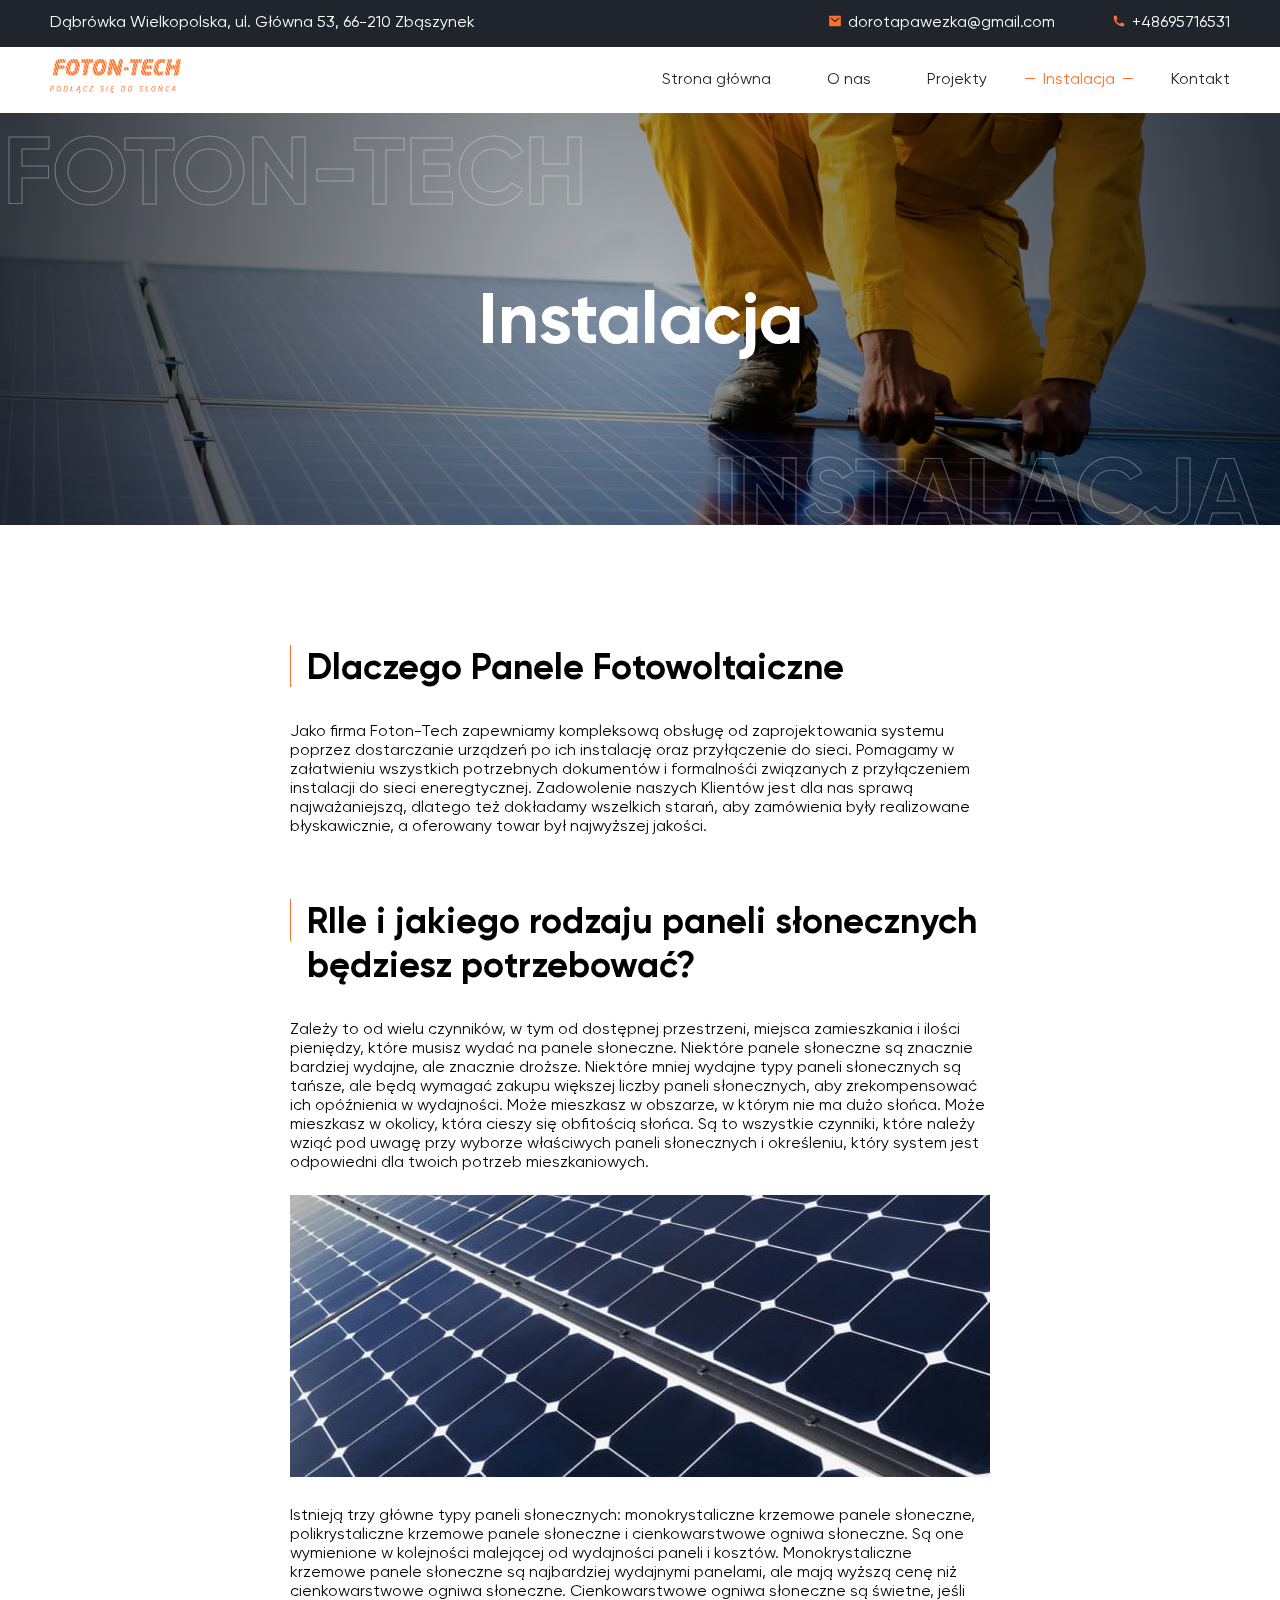
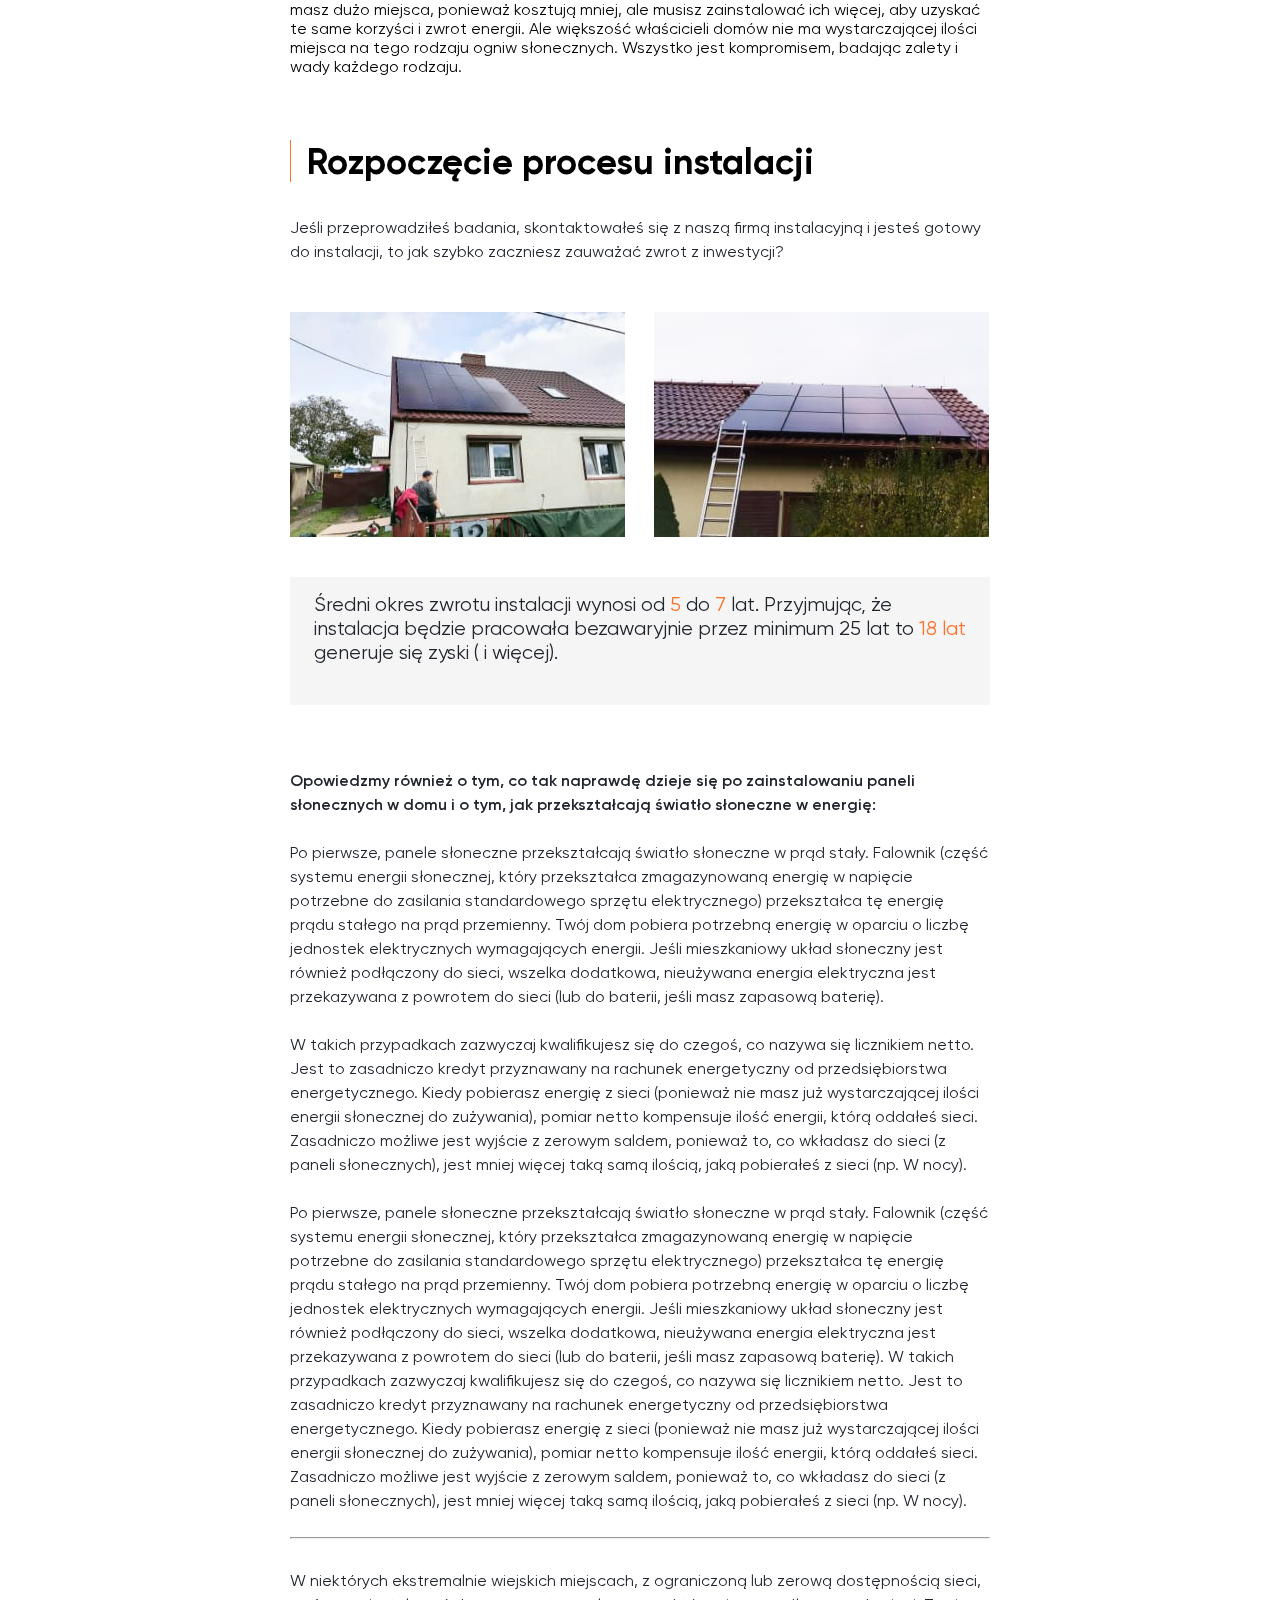
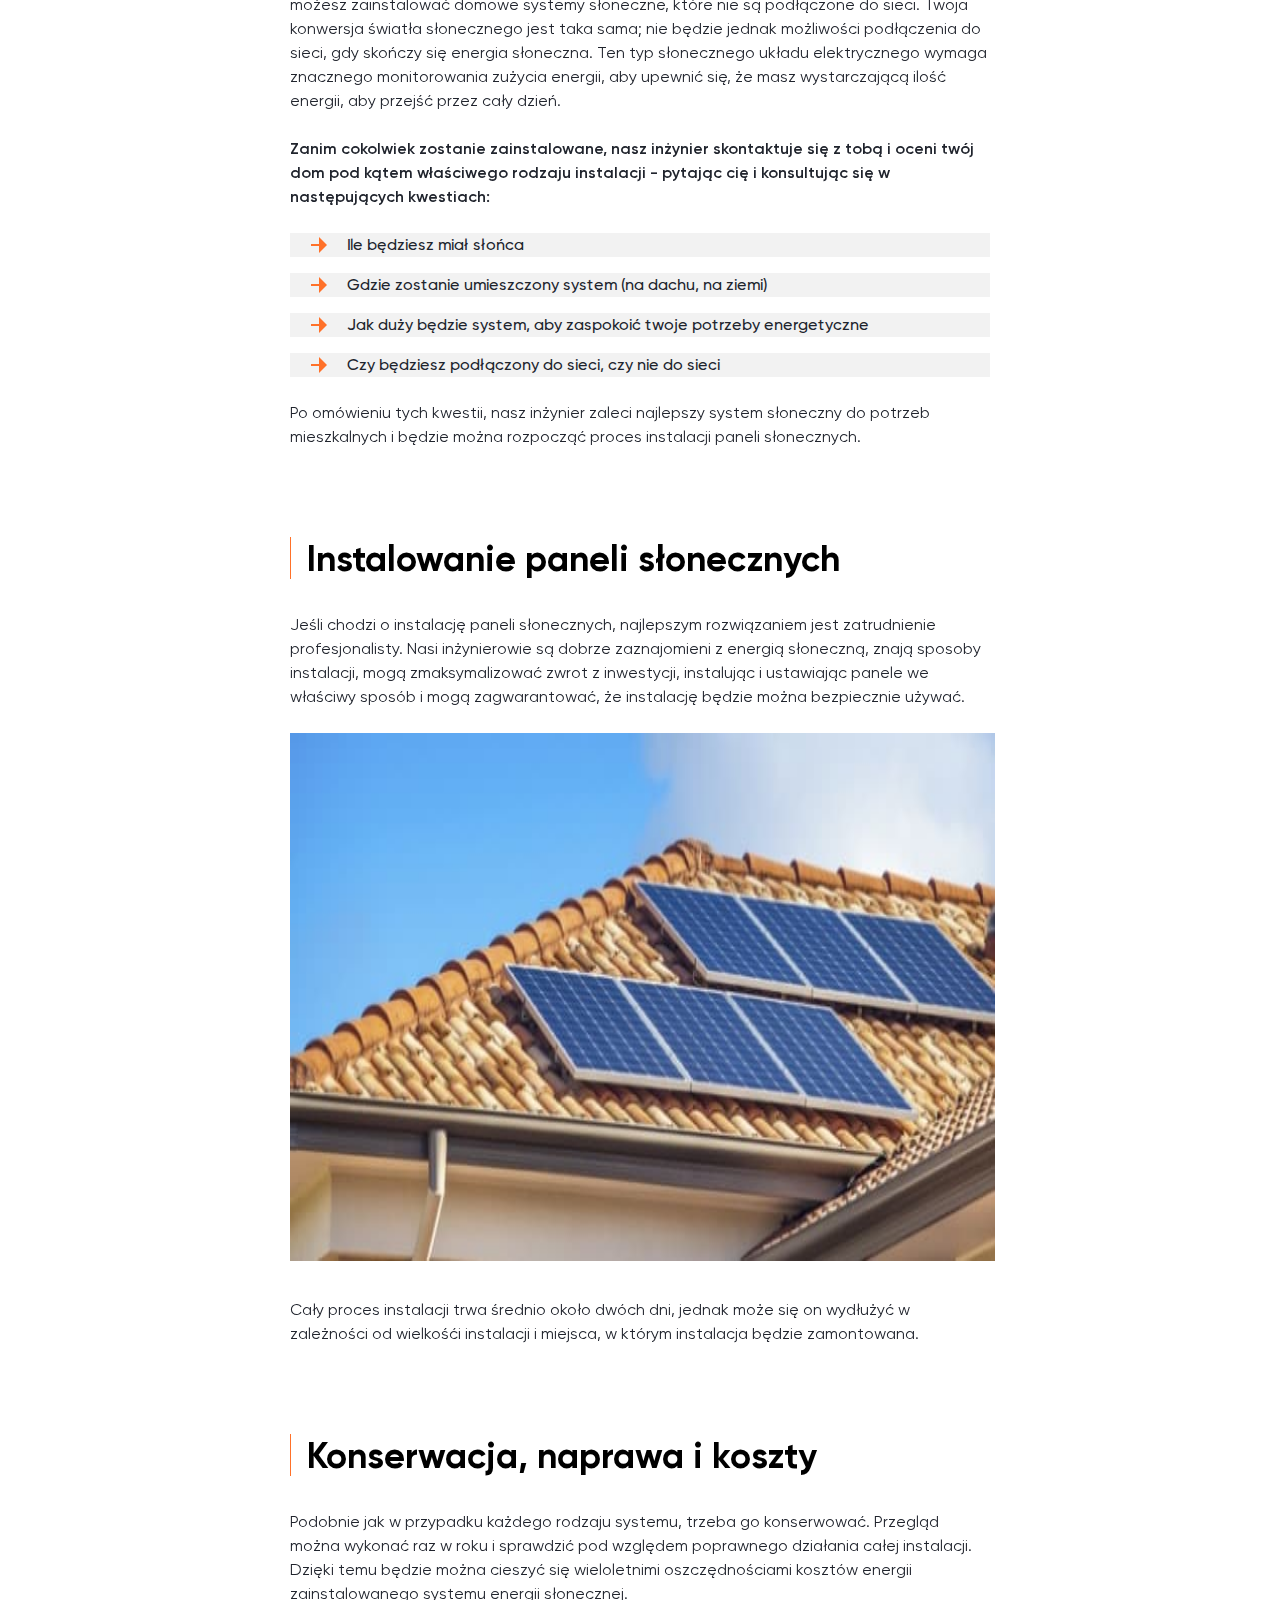
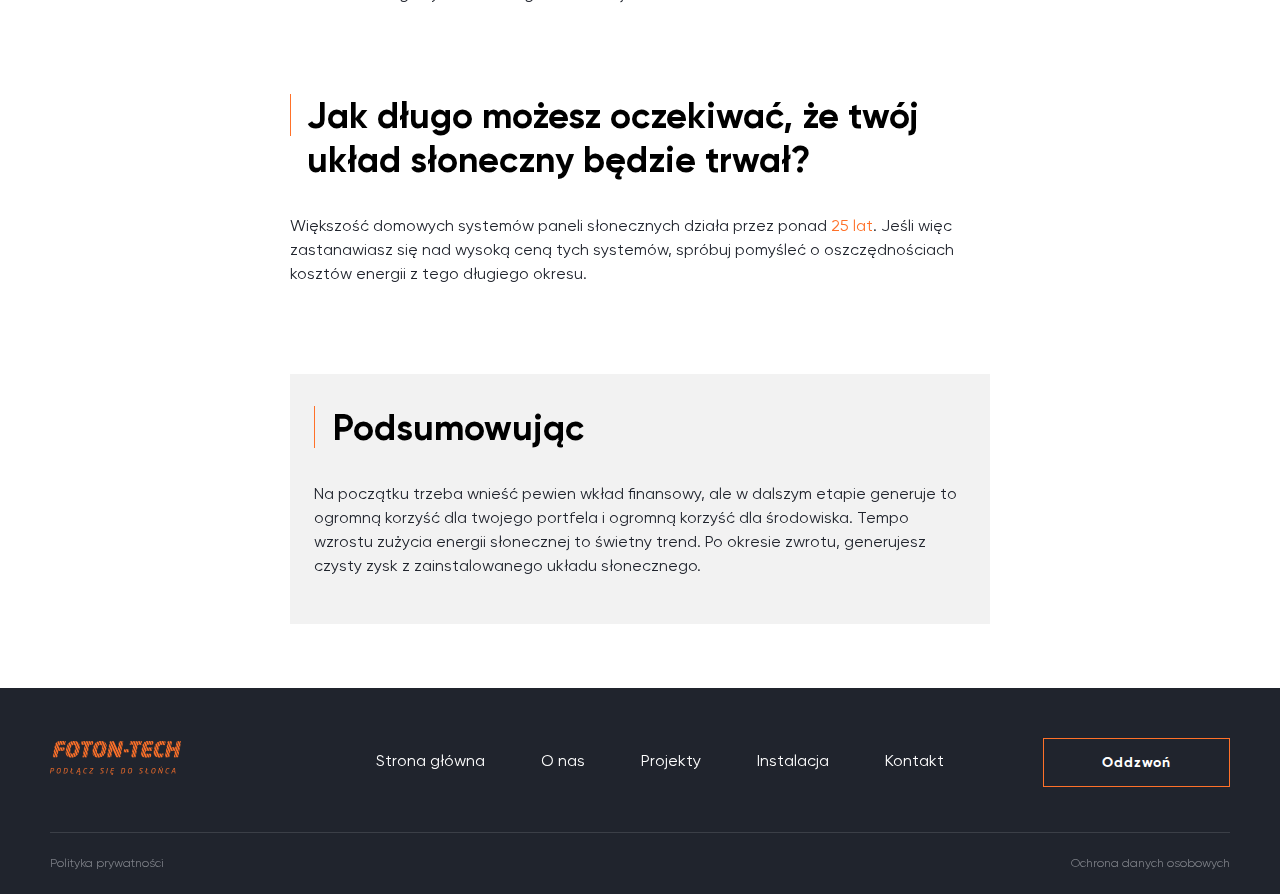
<file: installation.html>
<!DOCTYPE html>
<html lang="pl">
<head>
    <meta charset="UTF-8">
    <meta name="viewport" content="width=device-width, initial-scale=1.0">
    <title>FOTON-TECH</title>
    <link rel="stylesheet" href="css/style.css">
</head>
<body>
    <header class="header">
        <div class="header-wrapper header-wrapper-black">
            <div class="container">
                <address class="address">
                    Dąbrówka Wielkopolska, ul. Główna 53, 66-210 Zbąszynek 
                </address>
                <a href="mailto:dorotapawezka@gmail.com" class="header-link">dorotapawezka@gmail.com</a>
                <a href="tel:+48695716531" class="header-link">+48695716531</a>
            </div>
        </div>
        <div class="container">
            <div class="header-logo">
                <a href="index.html"><img src="img/Logo1.png" alt="foton-tech" width="131" height="34"></a>
            </div>
            <nav class="header-nav">
                    <ul class="nav-link">
                        <li><a href="index.html" class="nav-item">Strona główna</a></li>
                        <li><a href="about.html" class="nav-item">O nas</a></li>
                        <li><a href="projects.html" class="nav-item">Projekty</a></li>
                        <li><a href="installation.html" class="nav-item nav-item-line">Instalacja</a></li>
                        <li><a href="contact.html" class="nav-item space-item">Kontakt</a></li>
                    </ul>  
            </nav>
        </div>
    </header>
    <main class="main">
        <section class="installation-top-section">
            <h1 class="installation-banner">Instalacja</h1>
        </section>
        <section class="installation-medium-section">
            <div class="installation-content">
                <h2 class="heading">Dlaczego Panele Fotowoltaiczne</h2>
                <p>
                    Jako firma Foton-Tech zapewniamy kompleksową obsługę od zaprojektowania systemu poprzez dostarczanie urządzeń po ich instalację oraz przyłączenie do sieci. Pomagamy w załatwieniu wszystkich potrzebnych dokumentów i formalnośći związanych z przyłączeniem instalacji do sieci eneregtycznej. Zadowolenie naszych Klientów jest dla nas sprawą najważaniejszą, dlatego też dokładamy wszelkich starań, aby zamówienia były realizowane błyskawicznie, a oferowany towar był najwyższej jakości. 
                </p>
            </div>
            <div class="installation-content">
                <h2 class="heading">RIle i jakiego rodzaju paneli słonecznych  będziesz potrzebować?</h2>
                <p>
                    Zależy to od wielu czynników, w tym od dostępnej przestrzeni, miejsca zamieszkania i ilości pieniędzy, które musisz wydać na panele słoneczne. Niektóre panele słoneczne są znacznie bardziej wydajne, ale znacznie droższe. Niektóre mniej wydajne typy paneli słonecznych są tańsze, ale będą wymagać zakupu większej liczby paneli słonecznych, aby zrekompensować ich opóźnienia w wydajności. Może mieszkasz w obszarze, w którym nie ma dużo słońca. Może mieszkasz w okolicy, która cieszy się obfitością słońca. Są to wszystkie czynniki, które należy wziąć pod uwagę przy wyborze właściwych paneli słonecznych i określeniu, który system jest odpowiedni dla twoich potrzeb mieszkaniowych.
                </p>
                <div class="installation-panels">
                    <img src="img/instalacia/panel.jpg" alt="panels" width="700" height="282">
                </div>
                <p>
                    Istnieją trzy główne typy paneli słonecznych: monokrystaliczne krzemowe panele słoneczne, polikrystaliczne krzemowe panele słoneczne i cienkowarstwowe ogniwa słoneczne. Są one wymienione w kolejności malejącej od wydajności paneli i kosztów. Monokrystaliczne krzemowe panele słoneczne są najbardziej wydajnymi panelami, ale mają wyższą cenę niż cienkowarstwowe ogniwa słoneczne. Cienkowarstwowe ogniwa słoneczne są świetne, jeśli masz dużo miejsca, ponieważ kosztują mniej, ale musisz zainstalować ich więcej, aby uzyskać te same korzyści i zwrot energii. Ale większość właścicieli domów nie ma wystarczającej ilości miejsca na tego rodzaju ogniw słonecznych. Wszystko jest kompromisem, badając zalety i wady każdego rodzaju.
                </p>
            </div>
            <div class="installation-content">
                <h2 class="heading">Rozpoczęcie procesu instalacji</h2>
                <p class="installation-paragraph">
                    Jeśli przeprowadziłeś badania, skontaktowałeś się z naszą firmą instalacyjną i jesteś gotowy do instalacji, to jak szybko zaczniesz zauważać zwrot z inwestycji?
                </p>
                <div class="installation-houses">
                    <img src="img/instalacia/house1.jpg" alt="house-panel-1" width="335" height="225" class="installation-houses-image">
                    <img src="img/instalacia/house2.jpg" alt="house-panel-2" width="335" height="225" class="installation-houses-image">
                </div>
                <div class="installation-content">
                    <div class="installation-paragraph-house">
                        <p class="installation-paragraph"> 
                            Średni okres zwrotu instalacji wynosi od <span  class="installation-text-orang">5</span>  do <span class="installation-text-orang">7</span> lat. Przyjmując, że instalacja będzie pracowała bezawaryjnie przez minimum 25 lat 
                            to <span class="installation-text-orang">18 lat</span> generuje się zyski ( i więcej).
                        </p>
                    </div>
                </div>
                <h3 class="installation-heading-third">
                    Opowiedzmy również o tym, co tak naprawdę dzieje się po zainstalowaniu paneli słonecznych w domu i o tym, jak przekształcają światło słoneczne w energię: 
                </h3>
                <p class="installation-paragraph">
                    Po pierwsze, panele słoneczne przekształcają światło słoneczne w prąd stały. Falownik (część systemu energii słonecznej, który przekształca zmagazynowaną energię w napięcie potrzebne do zasilania standardowego sprzętu elektrycznego) przekształca tę energię prądu stałego na prąd przemienny. Twój dom pobiera potrzebną energię w oparciu o liczbę jednostek elektrycznych wymagających energii. Jeśli mieszkaniowy układ słoneczny jest również podłączony do sieci, wszelka dodatkowa, nieużywana energia elektryczna jest przekazywana z powrotem do sieci (lub do baterii, jeśli masz zapasową baterię). 
                <p class="installation-paragraph">
                    W takich przypadkach zazwyczaj kwalifikujesz się do czegoś, co nazywa się licznikiem netto. Jest to zasadniczo kredyt przyznawany na rachunek energetyczny od przedsiębiorstwa energetycznego. Kiedy pobierasz energię z sieci (ponieważ nie masz już wystarczającej ilości energii słonecznej do zużywania), pomiar netto kompensuje ilość energii, którą oddałeś sieci. Zasadniczo możliwe jest wyjście z zerowym saldem, ponieważ to, co wkładasz do sieci (z paneli słonecznych), jest mniej więcej taką samą ilością, jaką pobierałeś z sieci (np. W nocy).
                </p>
                </p>
                <p class="installation-paragraph">
                    Po pierwsze, panele słoneczne przekształcają światło słoneczne w prąd stały. Falownik (część systemu energii słonecznej, który przekształca zmagazynowaną energię w napięcie potrzebne do zasilania standardowego sprzętu elektrycznego) przekształca tę energię prądu stałego na prąd przemienny. Twój dom pobiera potrzebną energię w oparciu o liczbę jednostek elektrycznych wymagających energii. Jeśli mieszkaniowy układ słoneczny jest również podłączony do sieci, wszelka dodatkowa, nieużywana energia elektryczna jest przekazywana z powrotem do sieci (lub do baterii, jeśli masz zapasową baterię). 
                    W takich przypadkach zazwyczaj kwalifikujesz się do czegoś, co nazywa się licznikiem netto. Jest to zasadniczo kredyt przyznawany na rachunek energetyczny od przedsiębiorstwa energetycznego. Kiedy pobierasz energię z sieci (ponieważ nie masz już wystarczającej ilości energii słonecznej do zużywania), pomiar netto kompensuje ilość energii, którą oddałeś sieci. Zasadniczo możliwe jest wyjście z zerowym saldem, ponieważ to, co wkładasz do sieci (z paneli słonecznych), jest mniej więcej taką samą ilością, jaką pobierałeś z sieci (np. W nocy).
                </p>
                <hr class="line">
                <p class="installation-paragraph">
                    W niektórych ekstremalnie wiejskich miejscach, z ograniczoną lub zerową dostępnością sieci, możesz zainstalować domowe systemy słoneczne, które nie są podłączone do sieci. Twoja konwersja światła słonecznego jest taka sama; nie będzie jednak możliwości podłączenia do sieci, gdy skończy się energia słoneczna. Ten typ słonecznego układu elektrycznego wymaga znacznego monitorowania zużycia energii, aby upewnić się, że masz wystarczającą ilość energii, aby przejść przez cały dzień.
                </p>
                <h6 class="heading-text">
                    Zanim cokolwiek zostanie zainstalowane, nasz inżynier skontaktuje się z tobą i oceni twój dom pod kątem właściwego rodzaju instalacji - pytając cię i konsultując się w następujących kwestiach:
                </h6>
                <ul class="installation-list">
                    <li class="installation-list-text">Ile będziesz miał słońca</li>
                    <li class="installation-list-text">Gdzie zostanie umieszczony system (na dachu, na ziemi)</li>
                    <li class="installation-list-text">Jak duży będzie system, aby zaspokoić twoje potrzeby energetyczne</li>
                    <li class="installation-list-text">Czy będziesz podłączony do sieci, czy nie do sieci</li>
                </ul>
                <p class="installation-paragraph">
                    Po omówieniu tych kwestii, nasz inżynier zaleci najlepszy system słoneczny do potrzeb mieszkalnych i będzie można rozpocząć proces instalacji paneli słonecznych.
                </p>
            </div>
            <div class="installation-content">
                <h2 class="heading">Instalowanie paneli słonecznych</h2>
                <p class="installation-paragraph">
                    Jeśli chodzi o instalację paneli słonecznych, najlepszym rozwiązaniem jest zatrudnienie profesjonalisty. Nasi inżynierowie są dobrze zaznajomieni z energią słoneczną, znają sposoby instalacji, mogą zmaksymalizować zwrot z inwestycji, instalując i ustawiając panele we właściwy sposób i mogą zagwarantować, że instalację będzie można bezpiecznie używać.
                </p>
                <div class="installation-roof-panel">
                    <img src="img/instalacia/last-house.jpg" alt="house-panel" width="705" height="528">
                </div>
                <p class="installation-paragraph">
                        Cały proces instalacji trwa średnio około dwóch dni, jednak może się on wydłużyć w zależności od wielkośći instalacji i miejsca, w którym instalacja będzie zamontowana.
                </p>
            </div>
            <div class="installation-content">
                <h2 class="heading">Konserwacja, naprawa i koszty</h2>
                <p class="installation-paragraph">
                    Podobnie jak w przypadku każdego rodzaju systemu, trzeba go konserwować. Przegląd można wykonać raz w roku i sprawdzić pod względem poprawnego działania całej instalacji. Dzięki temu będzie można cieszyć się wieloletnimi oszczędnościami kosztów energii zainstalowanego systemu energii słonecznej.
                </p>
            </div>
            <div class="installation-content">
                <h2 class="heading">Jak długo możesz oczekiwać, że twój układ słoneczny będzie trwał?</h2>
                <p class="installation-paragraph">
                    Większość domowych systemów paneli słonecznych działa przez ponad <span  class="installation-text-orang">25 lat</span>. Jeśli więc zastanawiasz się nad wysoką ceną tych systemów, spróbuj pomyśleć o oszczędnościach kosztów energii z tego długiego okresu.
                </p>
            </div>
            <div class="installation-content">
                <div class="intalacia-back-grey">
                    <h2 class="heading">Podsumowując</h2>
                    <p class="installation-paragraph">
                        Na początku trzeba wnieść pewien wkład finansowy, ale w dalszym etapie generuje to ogromną korzyść dla twojego portfela i ogromną korzyść dla środowiska. Tempo wzrostu zużycia energii słonecznej to świetny trend. Po okresie zwrotu, generujesz czysty zysk z zainstalowanego układu słonecznego.
                    </p>
                </div>
            </div>
        </section>
    </main>
    <footer class="footer">
        <div class="footer-wrapper footer-wrapper-black">
            <div class="footer-nav">
                <div class="footer-logo">
                    <a href="index.html"><img src="img/Logo1.png" alt="foton-tech" width="131" height="34"></a>
                </div>
                <nav class="footer-nav">
                    <ul class="footer-link">
                        <li>
                            <a href="index.html" class="nav-item-footer">Strona główna</a>
                        </li>
                        <li>
                            <a href="about.html" class="nav-item-footer">O nas</a>
                        </li>
                        <li>
                            <a href="projects.html" class="nav-item-footer">Projekty</a>
                        </li>
                        <li>
                            <a href="installation.html" class="nav-item-footer">Instalacja</a>
                        </li>
                        <li>
                            <a href="contact.html" class="nav-item-footer space-item">Kontakt</a>
                        </li>
                    </ul>
                </nav>
                <div class="btn-popup">
                    <button class="footer-button">Oddzwoń</button>
                </div>
            </div>
            
            <div class="footer-author">
                <a href="" class="footer-author-link">Polityka prywatności</a>
                <a href="" class="footer-author-link">Ochrona danych osobowych</a>
            </div>
        </div>
    </footer>
</body>
</html>
</file>
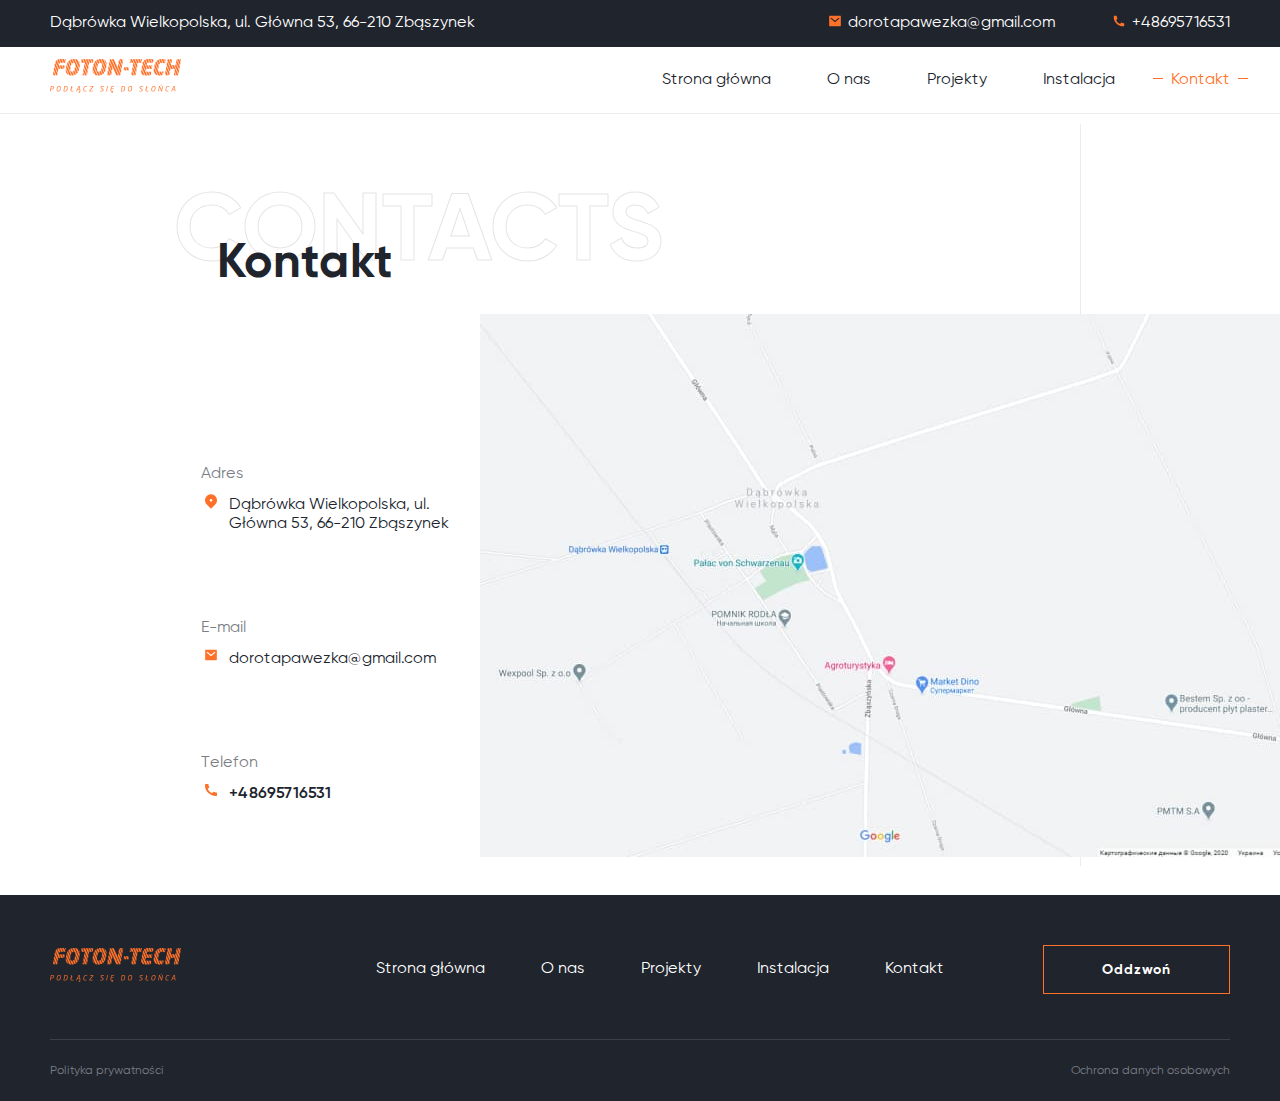
<file: Kontakt.html>
<!DOCTYPE html>
<html lang="pl">
<head>
    <meta charset="UTF-8">
    <meta name="viewport" content="width=device-width, initial-scale=1.0">
    <title>FOTON-TECH</title>
    <link rel="stylesheet" href="css/style.css">
</head>
<body>
    <header class="header">
        <div class="header-wrapper header-wrapper-black">
            <div class="container">
                <address class="address">
                    Dąbrówka Wielkopolska, ul. Główna 53, 66-210 Zbąszynek 
                </address>
                <a href="mailto:dorotapawezka@gmail.com" class="header-link">dorotapawezka@gmail.com</a>
                <a href="tel:+48695716531" class="header-link">+48695716531</a>
            </div>
        </div>
        <div class="container">
            <div class="header-logo">
                <a href="index.html"><img src="img/Logo1.png" alt="foton-tech" width="131" height="34"></a>
            </div>
            <nav class="header-nav">
                    <ul class="nav-link">
                        <li><a href="index.html" class="nav-item">Strona główna</a></li>
                        <li><a href="onas.html" class="nav-item">O nas</a></li>
                        <li><a href="projekty.html" class="nav-item">Projekty</a></li>
                        <li><a href="instalacja.html" class="nav-item">Instalacja</a></li>
                        <li><a href="kontakt.html" class="nav-item space-item nav-item-line">Kontakt</a></li>
                    </ul>  
            </nav>
        </div>
    </header>
    <main class="kontakt-main">
        <section>
            <div class="kontakt-back-banner">
                <h1 class="kontakt-banner">Kontakt</h1>
            </div>
        </section>
       <section>
        <div class="kontakt-content">
            <dl class="kontakt-addresses">
                <dt class="kontakt-data">Adres</dt>
                <dd class="kontakt-date-info">
                    <a href="#" class="kontakt-date-info-link">Dąbrówka Wielkopolska, ul. Główna 53, 66-210 Zbąszynek</a>
                </dd>
                <dt class="kontakt-data">E-mail</dt>
                <dd class="kontakt-date-info">
                    <a href="mailto:dorotapawezka@gmail.com" class="kontakt-date-info-link">dorotapawezka@gmail.com</a>
                </dd>
                <dt class="kontakt-data">Telefon</dt>
                <dd class="kontakt-date-info">
                    <a href="tel:+48695716531" class="kontakt-date-info-link kontakt-date-info-link-tel">+48695716531</a>
                </dd>
            </dl>
            <div class="kontakt-map">
                <iframe src="https://www.google.com/maps/embed?pb=!1m18!1m12!1m3!1d1855.4675289901506!2d15.810940620650195!3d52.27527434688294!2m3!1f0!2f0!3f0!3m2!1i1024!2i768!4f13.1!3m3!1m2!1s0x47067cda6dacb5d3%3A0xfdca7015162f12db!2sNoclegi%20Justyna%20Arkadiusz%20Gr%C4%85s!5e0!3m2!1sru!2sua!4v1641827542252!5m2!1sru!2sua" width="800" height="543" style="border:0;" allowfullscreen="" loading="lazy"></iframe>
            </div>
        </div>
       </section> 
    </main>
    <footer class="footer">
        <div class="footer-wrapper footer-wrapper-black">
            <div class="footer-nav">
                <div class="footer-logo">
                    <a href="index.html"><img src="img/Logo1.png" alt="foton-tech" width="131" height="34"></a>
                </div>
                <nav class="footer-nav">
                    <ul class="footer-link">
                        <li>
                            <a href="index.html" class="nav-item-footer">Strona główna</a>
                        </li>
                        <li>
                            <a href="onas.html" class="nav-item-footer">O nas</a>
                        </li>
                        <li>
                            <a href="projekty.html" class="nav-item-footer">Projekty</a>
                        </li>
                        <li>
                            <a href="instalacja.html" class="nav-item-footer">Instalacja</a>
                        </li>
                        <li>
                            <a href="kontakt.html" class="nav-item-footer space-item">Kontakt</a>
                        </li>
                    </ul>
                </nav>
                <div class="btn-popup">
                    <button class="footer-button">Oddzwoń</button>
                </div>
            </div>
            
            <div class="footer-author">
                <a href="" class="footer-author-link">Polityka prywatności</a>
                <a href="" class="footer-author-link">Ochrona danych osobowych</a>
            </div>
        </div>
    </footer>
</body>
</html>
</file>
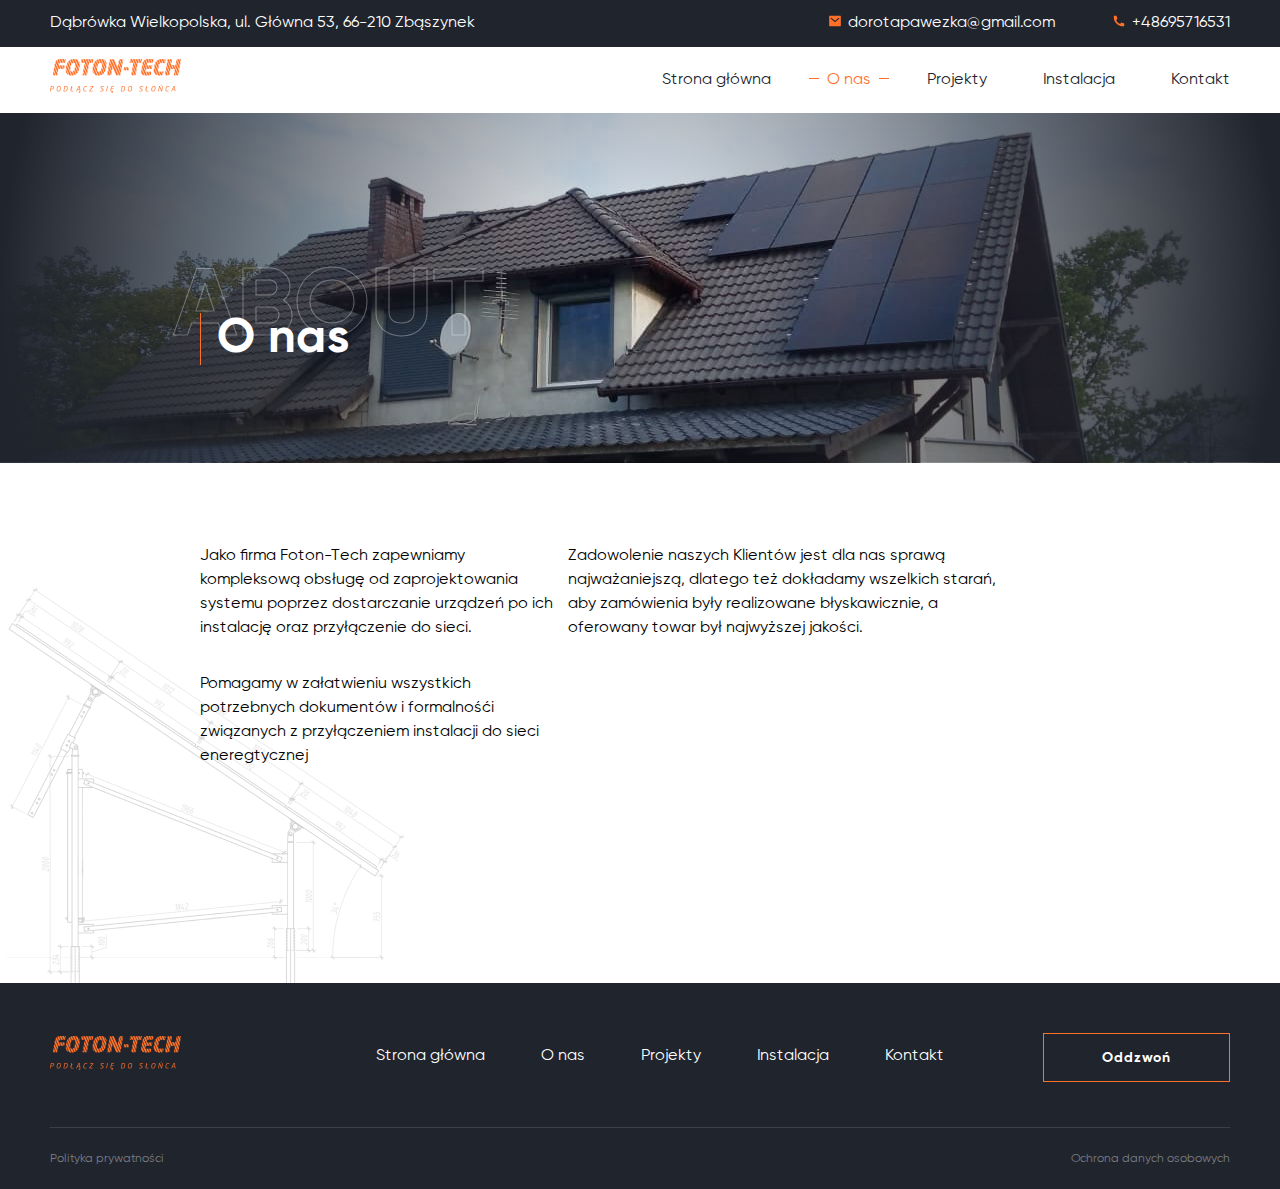
<file: Onas.html>
<!DOCTYPE html>
<html lang="pl">
<head>
    <meta charset="UTF-8">
    <meta name="viewport" content="width=device-width, initial-scale=1.0">
    <title>FOTON-TECH</title>
    <link rel="stylesheet" href="css/style.css">
</head>
<body>
    <header class="header">
        <div class="header-wrapper header-wrapper-black">
            <div class="container">
                <address class="address">
                    Dąbrówka Wielkopolska, ul. Główna 53, 66-210 Zbąszynek 
                </address>
                <a href="mailto:dorotapawezka@gmail.com" class="header-link">dorotapawezka@gmail.com</a>
                <a href="tel:+48695716531" class="header-link">+48695716531</a>
            </div>
        </div>
        <div class="container">
            <div class="header-logo">
                <a href="index.html"><img src="img/Logo1.png" alt="foton-tech" width="131" height="34"></a>
            </div>
            <nav class="header-nav">
                    <ul class="nav-link">
                        <li><a href="index.html" class="nav-item">Strona główna</a></li>
                        <li><a href="onas.html" class="nav-item nav-item-line">O nas</a></li>
                        <li><a href="projekty.html" class="nav-item">Projekty</a></li>
                        <li><a href="onstalacja.html" class="nav-item">Instalacja</a></li>
                        <li><a href="kontakt.html" class="nav-item space-item">Kontakt</a></li>
                    </ul>  
            </nav>
        </div>
    </header>
    <main class="main">
        <section class="about-back-wrraper">
            <div class="about-top">
                    <h1 class="about-text">O nas</h1>
            </div>
        </section>
        <section class="about-content">
                <div class="all-text">
                    <div class="text-left">
                        <p class="left-paragraph">
                            Jako firma Foton-Tech zapewniamy kompleksową obsługę od zaprojektowania systemu poprzez dostarczanie urządzeń po ich instalację oraz przyłączenie do sieci. 
                        </p>
                        <p class="left-paragraph">
                            Pomagamy w załatwieniu wszystkich potrzebnych dokumentów i formalnośći związanych z przyłączeniem instalacji do sieci eneregtycznej
                        </p>
                    </div>
                     <div class="text-right">
                        <p class="right-paragraph">
                            Zadowolenie naszych Klientów jest dla nas sprawą najważaniejszą, dlatego też dokładamy wszelkich starań, aby zamówienia były realizowane błyskawicznie, a oferowany towar był najwyższej jakości.
                        </p>
                     </div>
                </div>    
        </section>
        
    </main>
    <footer class="footer">
        <div class="footer-wrapper">
            <div class="footer-nav">
                <div class="footer-logo">
                    <a href="index.html"><img src="img/Logo1.png" alt="foton-tech" width="131" height="34"></a>
                </div>
                <nav class="footer-navs">
                    <ul class="footer-link">
                        <li>
                            <a href="index.html" class="nav-item-footer">Strona główna</a>
                        </li>
                        <li>
                            <a href="onas.html" class="nav-item-footer">O nas</a>
                        </li>
                        <li>
                            <a href="projekty.html" class="nav-item-footer">Projekty</a>
                        </li>
                        <li>
                            <a href="instalacja.html" class="nav-item-footer">Instalacja</a>
                        </li>
                        <li>
                            <a href="kontakt.html" class="nav-item-footer space-item">Kontakt</a>
                        </li>
                    </ul>
                </nav>
                <div class="btn-popup">
                    <button class="footer-button">Oddzwoń</button>
                </div>
            </div>
            
            <div class="footer-author">
                <a href="" class="footer-author-link">Polityka prywatności</a>
                <a href="" class="footer-author-link">Ochrona danych osobowych</a>
            </div>
        </div>
    </footer>
</body>
</html>
</file>
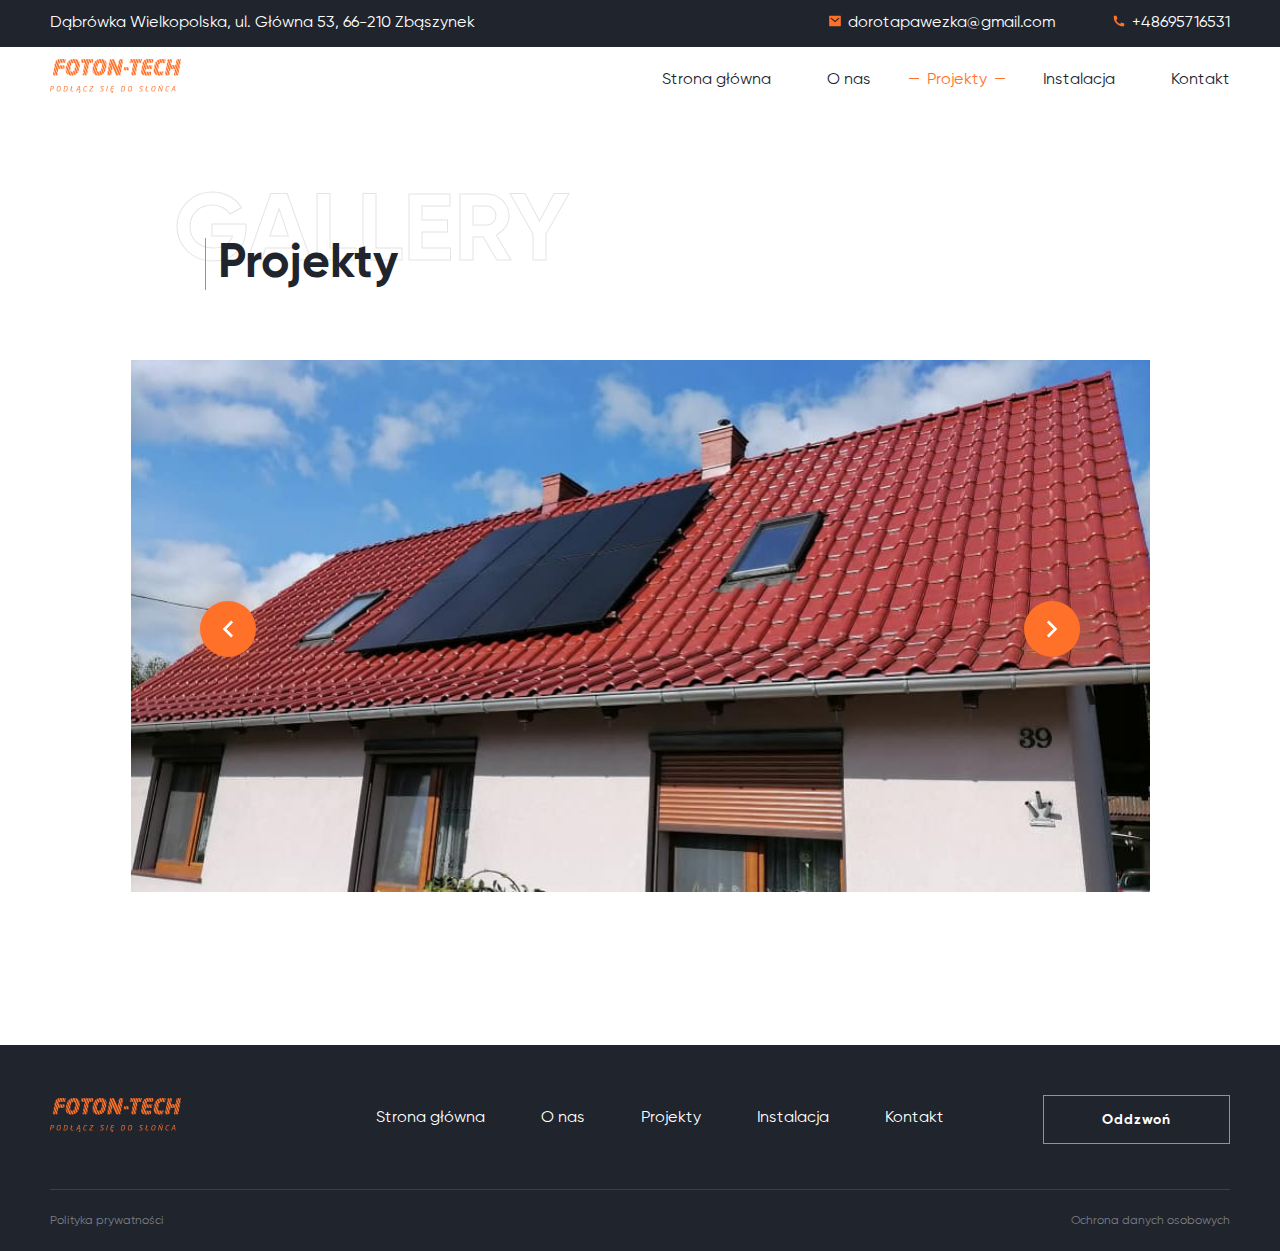
<file: projects.html>
<!DOCTYPE html>
<html lang="pl">
<head>
    <meta charset="UTF-8">
    <meta name="viewport" content="width=device-width, initial-scale=1.0">
    <title>FOTON-TECH</title>
    <link rel="stylesheet" href="css/style.css">
</head>
<body>
    <header class="header">
        <div class="header-wrapper header-wrapper-black">
            <div class="container">
                <address class="address">
                    Dąbrówka Wielkopolska, ul. Główna 53, 66-210 Zbąszynek 
                </address>
                <a href="mailto:dorotapawezka@gmail.com" class="header-link">dorotapawezka@gmail.com</a>
                <a href="tel:+48695716531" class="header-link">+48695716531</a>
            </div>
        </div>
        <div class="container">
            <div class="header-logo">
                <a href="index.html"><img src="img/Logo1.png" alt="foton-tech" width="131" height="34"></a>
            </div>
            <nav class="header-nav">
                    <ul class="nav-link">
                        <li><a href="index.html" class="nav-item">Strona główna</a></li>
                        <li><a href="about.html" class="nav-item">O nas</a></li>
                        <li><a href="projects.html" class="nav-item nav-item-line">Projekty</a></li>
                        <li><a href="installation.html" class="nav-item">Instalacja</a></li>
                        <li><a href="contact.html" class="nav-item space-item">Kontakt</a></li>
                    </ul>  
            </nav>
        </div>
    </header>
    <main class="projekty-main">
        <div class="projekty-back-title">
            <h1 class="main-banner">Projekty</h1>
        </div>
        <div class="slaider">
            <img src="img/projekty/slider.jpg" alt="Проекты" width="1019px" height="532px" class="main-slaider">
        </div>
            
    </main>
    <footer class="footer">
        <div class="footer-wrapper footer-wrapper-black">
            <div class="footer-nav">
                <div class="footer-logo">
                    <a href="index.html"><img src="img/Logo1.png" alt="foton-tech" width="131" height="34"></a>
                </div>
                <nav class="footer-nav">
                    <ul class="footer-link">
                        <li>
                            <a href="index.html" class="nav-item-footer">Strona główna</a>
                        </li>
                        <li>
                            <a href="about.html" class="nav-item-footer">O nas</a>
                        </li>
                        <li>
                            <a href="projects.html" class="nav-item-footer">Projekty</a>
                        </li>
                        <li>
                            <a href="installation.html" class="nav-item-footer">Instalacja</a>
                        </li>
                        <li>
                            <a href="contact.html" class="nav-item-footer space-item">Kontakt</a>
                        </li>
                    </ul>
                </nav>
                <div class="btn-popup">
                    <button class="footer-button">Oddzwoń</button>
                </div>
            </div>
            
            <div class="footer-author">
                <a href="" class="footer-author-link">Polityka prywatności</a>
                <a href="" class="footer-author-link">Ochrona danych osobowych</a>
            </div>
        </div>
    </footer>
</body>
</html>
</file>
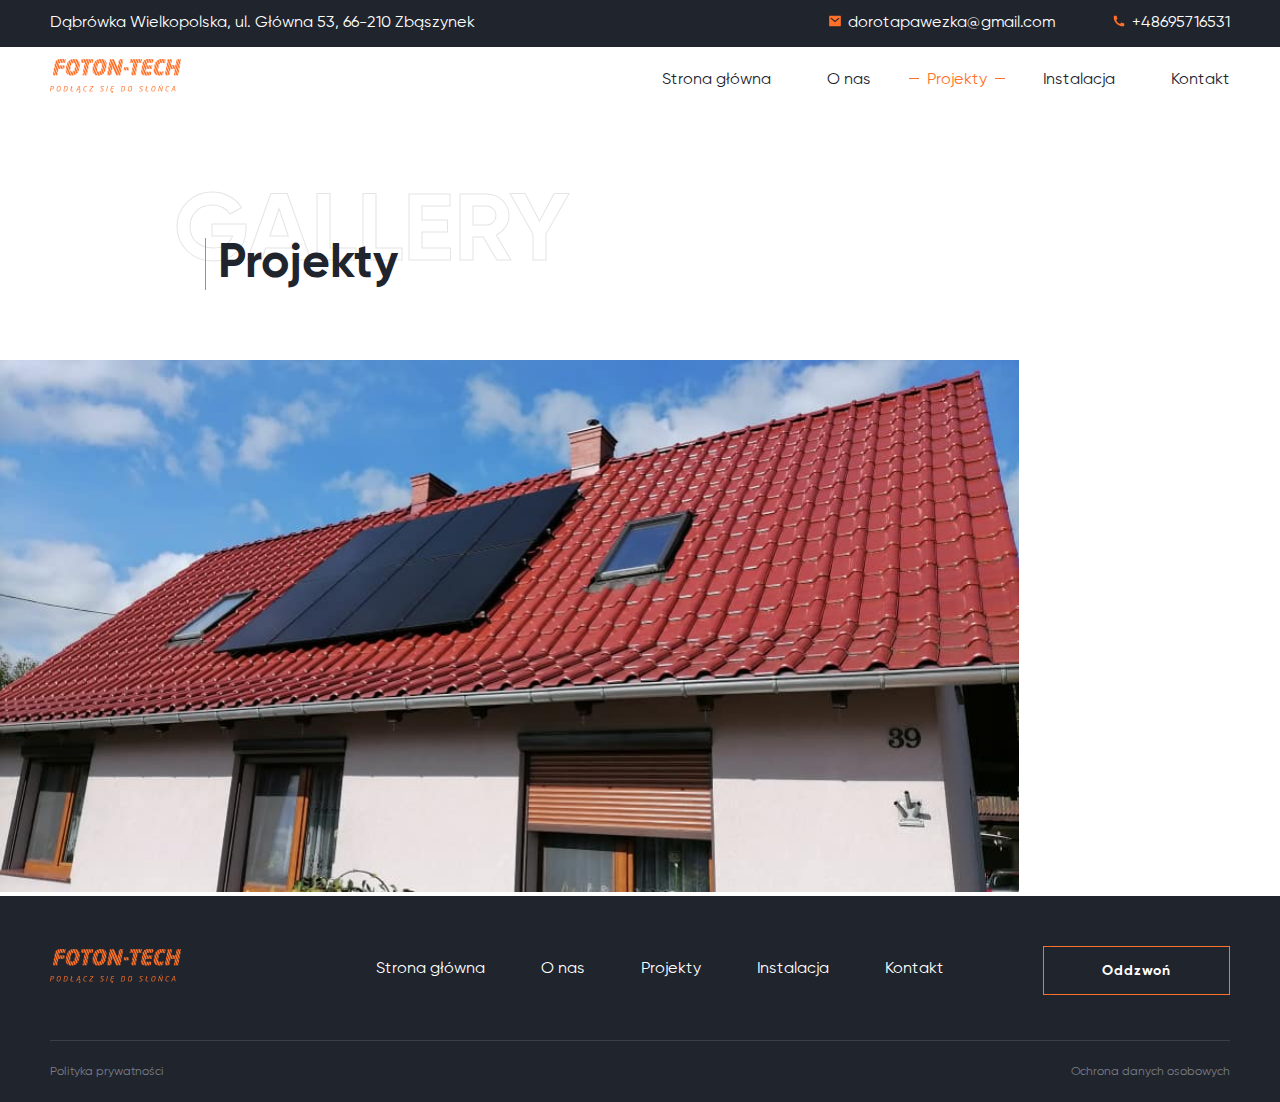
<file: Projekty.html>
<!DOCTYPE html>
<html lang="pl">
<head>
    <meta charset="UTF-8">
    <meta name="viewport" content="width=device-width, initial-scale=1.0">
    <title>FOTON-TECH</title>
    <link rel="stylesheet" href="css/style.css">
</head>
<body>
    <header class="header">
        <div class="header-wrapper header-wrapper-black">
            <div class="container">
                <address class="address">
                    Dąbrówka Wielkopolska, ul. Główna 53, 66-210 Zbąszynek 
                </address>
                <a href="mailto:dorotapawezka@gmail.com" class="header-link">dorotapawezka@gmail.com</a>
                <a href="tel:+48695716531" class="header-link">+48695716531</a>
            </div>
        </div>
        <div class="container">
            <div class="header-logo">
                <a href="index.html"><img src="img/Logo1.png" alt="foton-tech" width="131" height="34"></a>
            </div>
            <nav class="header-nav">
                    <ul class="nav-link">
                        <li><a href="index.html" class="nav-item">Strona główna</a></li>
                        <li><a href="onas.html" class="nav-item">O nas</a></li>
                        <li><a href="projekty.html" class="nav-item nav-item-line">Projekty</a></li>
                        <li><a href="instalacja.html" class="nav-item">Instalacja</a></li>
                        <li><a href="kontakt.html" class="nav-item space-item">Kontakt</a></li>
                    </ul>  
            </nav>
        </div>
    </header>
    <main class="projekty-main">
        <div class="projekty-back-title">
            <h1 class="main-banner">Projekty</h1>
            <img src="img/projekty/slider.jpg" alt="Проекты" width="1019px" height="532px" class="main-slaider">
        </div>
    </main>
    <footer class="footer">
        <div class="footer-wrapper footer-wrapper-black">
            <div class="footer-nav">
                <div class="footer-logo">
                    <a href="index.html"><img src="img/Logo1.png" alt="foton-tech" width="131" height="34"></a>
                </div>
                <nav class="footer-nav">
                    <ul class="footer-link">
                        <li>
                            <a href="index.html" class="nav-item-footer">Strona główna</a>
                        </li>
                        <li>
                            <a href="Onas.html" class="nav-item-footer">O nas</a>
                        </li>
                        <li>
                            <a href="Projekty.html" class="nav-item-footer">Projekty</a>
                        </li>
                        <li>
                            <a href="Instalacja.html" class="nav-item-footer">Instalacja</a>
                        </li>
                        <li>
                            <a href="Kontakt.html" class="nav-item-footer space-item">Kontakt</a>
                        </li>
                    </ul>
                </nav>
                <div class="btn-popup">
                    <button class="footer-button">Oddzwoń</button>
                </div>
            </div>
            
            <div class="footer-author">
                <a href="" class="footer-author-link">Polityka prywatności</a>
                <a href="" class="footer-author-link">Ochrona danych osobowych</a>
            </div>
        </div>
    </footer>
</body>
</html>
</file>
<file: css/style.css>
@font-face {
    font-family: "gilroy";
    font-style: normal; 
    font-weight: 400;
    src: url(../fonts/gilroy-regular.ttf);
}
@font-face {
    font-family: "Gilroy";
    font-style: normal; 
    font-weight: 500;
    src: url(../fonts/gilroy-medium.ttf);
}
@font-face {
    font-family: "Gilroy";
    font-style: normal; 
    font-weight: 600;
    src: url(../fonts/gilroy-semibold.ttf);
}
@font-face {
    font-family: "Gilroy";
    font-style: normal; 
    font-weight: 700;
    src: url(../fonts/gilroy-bold.ttf);
}
*, 
*::before, 
*::after {
    box-sizing: inherit;
    margin: 0;
    font-family: "Gilroy", "Helvetica", sans-serif;;
    font-style: normal;
}
html {
    box-sizing: content-box;
    height: 100%;
}
body {
    height: 100%;
    display: flex;
    flex-direction: column;
}
.hedaer {
    width: 100%;
}
.header-wrapper {
    width: 100%;
    background-color: #20242D;
}
.container-info{
    display: flex;
    max-width: 1600px;
    margin: 0 auto;
    justify-content: space-between;
    align-items: center;
    padding-top: 10px;
    padding-bottom: 10px;
    padding-left: 50px;
    padding-right: 50px;
}
.header-link:nth-child(2) {
    margin-left: auto;
}
.address {
    color: #fff;
}
.header-link {
    position: relative;
    color: #fff;
    text-decoration: none;
    margin-left: 77px;
}
.header-link::before {
    position: absolute;
    content: "";
    width: 13px;
    height: 13px;
    background-image: url(../img/index/mail.svg);
    background-repeat: no-repeat;
    background-position: center;
    top: 2px;
    left: -20px;
}
.header-link:last-child::before {
    background-image: url(../img/index/tel.svg);
}
.container {
    display: flex;
    max-width: 1600px;
    margin: 0 auto;
    justify-content: space-between;
    align-items: center;
    max-height: 57px;
    padding-top: 12px;
    padding-left: 50px;
    padding-right: 50px;
    padding-bottom: 16px;
}
.nav-link {
    list-style: none;
    display: flex;
    align-items: center;
    justify-content: center;
}
.nav-item {
    text-decoration: none;
    color: #20242D;
    margin-left: 56px;
    position: relative;
}
.nav-item:hover {
    color: #FF7129;
}
.nav-item:focus {
    color: #e04d04;
}
.nav-item:active {
    color: #d65818;
}
.nav-item-line {
    color: #ff7129;
}
.nav-item-line::before,
.nav-item-line::after {
    position: absolute;
    content: "";
    width: 10px;
    height: 1px;
    background-color: #ff7129;
    top: 9px;
}
.nav-item-line::before {
    left: -18px;
}
.nav-item-line::after {
    right: -18px;
}
main {
    flex-grow: 1000 ;
}
.top-section {
    width: 100%;
    background-color: #20242D;
}
.top-wrapper {
    position: relative;
    max-width: 1600px;
    margin: 0 auto;
    background-image: radial-gradient(50% 179.69% at 50% 50%, rgba(32, 36, 45, 0) 0%, #20242D 100%),url(../img/index/background.jpg);
    background-position: center;
    background-size: cover;
    padding-bottom: 290px;
    background-repeat: no-repeat;
    position: relative;
}
.top-wrapper::before {
    content: 'solar';
    width: 379px;
    height: 145px;
    position: absolute;
    font-style: normal;
    font-weight: bold;
    font-size: 120px;
    line-height: 145px;
    color: transparent;
    text-transform: uppercase;
    -webkit-text-stroke-width: 1px;
    -webkit-text-stroke-color: #fff;
    opacity: 0.3;
    top: 167px;
    left: 50px;
}
.top-wrapper::after {
    content: 'ENERGY';
    width: 379px;
    height: 145px;
    position: absolute;
    font-style: normal;
    font-weight: bold;
    font-size: 120px;
    line-height: 145px;
    color: transparent;
    text-transform: uppercase;
    -webkit-text-stroke-width: 1px;
    -webkit-text-stroke-color: #fff;
    opacity: 0.3;
    top: 417px;
    right: 50px;
    left: 1106px;
}
.top-content {
    text-align: center;
    color: #fff;
}
.banner {
    font-weight: bold;
    font-size: 92px;
    line-height: 111px;
    padding-top: 271px;
    margin-bottom: 16px;
}
.banner-text {
    font-weight: normal;
    font-size: 16px;
    margin: 0 auto;
    max-width: 508px;
    line-height: 24px;
    margin-bottom: 59px;
}
.banner-button {
    min-width: 187px;
    min-height: 49px;
    background-color: #ff7129;
    box-shadow: 0px 4px 28px rgba(255, 113, 41, 0.29);
    color: #fff;
    border-style: none;
    font-weight: bold;
    font-size: 14px;
    line-height: 17px;
}
.banner-button:hover {
    background-color: #f8661c;
}
.banner-button:focus {
    background-color: #d87849;
}
.medium-section {
    width: 100%;
    margin-bottom: 115px;
}
.medium-container {
    display: flex;
    max-width: 1600px;
    margin: 0 auto;
    justify-content: center;
    align-items: center;
}
.house {
    padding-top: 132px;
    padding-left: 200px;
    background-image: url(../img/index/fon-house.png);
    background-repeat: no-repeat;
    background-position: 0 99px;
}
.medium-content {
    position: relative;
}
.medium-content::before {
    position: absolute;
    content: "info";
    font-weight: bold;
    font-size: 96px;
    line-height: 116px;
    opacity: 0.1;
    width: 217px;
    height: 116px;
    color: transparent;
    text-transform: uppercase;
    -webkit-text-stroke-width: 1px;
    -webkit-text-stroke-color: #000;
    left: 38px;
    top: -70px;
}
.medium-content-chapter {
    margin-left: 82px;
    margin-bottom: 64px;
    font-weight: bold;
    font-size: 48px;
    line-height: 97%;
    color: #20242D;
    position: relative;
}
.medium-content-chapter::before{
    position: absolute;
    content: "";
    width: 1px;
    height: 52px;
    background-color: #ff7129;
    left: -16px;
}
.content-text {
    max-width: 535px;
    padding-left: 66px;
    font-weight: normal;
    margin: 0 auto;
    font-size: 16px;
    line-height: 24px;
    color: #20242D;
}
.paragraph {
    margin-bottom: 2em;
}
.footer {
    width: 100%;
}
.footer-wrapper {
    background-color: #20242D;
    
}
.footer-nav {
    display: flex;
    margin: 0 auto;
    max-width: 1500px;
    padding-left: 50px;
    padding-right: 50px;
    justify-content: space-between;
    align-items: center;
    position: relative;
}
.footer-link {
    display: flex;
    list-style: none;
}
.nav-item-footer {
    color: #fff;
    text-decoration: none;
    padding-left: 56px;
}
.nav-item-footer:hover {
    color: #FF7129;
}
.nav-item-footer:focus {
    color: #e04d04;
}
.nav-item-footer:active {
    color: #d65818;
}
.btn-popup {
    padding-top: 50px;
    padding-bottom: 45px;
}
.footer-button {
    min-width: 187px;
    min-height: 49px;
    background-color: #20242d;
    border: 1px solid #ff7129;
    box-sizing: border-box;
    color: #fff;
    font-weight: bold;
    font-size: 14px;
    line-height: 17px; 
}
.footer-button:hover {
    border: 1px solid #cc5317;
    background-color: #262a35;
}
.footer-button:active {
    border: 1px solid #e46c30;
    background-color: #202227;
}
.footer-button:focus {
    border: 1px solid #e46c30;
    background-color: #3a3c44;
}
.footer-author {
    display: flex;
    margin: 0 auto;
    justify-content: space-between;
    max-width: 1500px;
    padding-left: 50px;
    padding-right: 50px;
    padding-bottom: 24px;
    padding-top: 24px;
    font-weight: normal;
    font-size: 12px;
    line-height: 14px;
    position: relative;
}
.footer-author::before {
    position: absolute;
    content: "";
    width: calc(100% - 100px);
    height: 1px;
    bottom: 0;
    background-color: rgba(123, 126, 133, 0.3);
    top: 0px;
}
.footer-author-link {
    color: #7B7E85;
    text-decoration: none;
}
.footer-author-link:hover {
    color: #878a92;
}
.footer-author-link:active{
    color: #757575;
}

/*about*/
.about-back-wrraper {
    width: 100%;
    background-color: #20242D;
}
.about-top {
    background-image: radial-gradient(50% 179.69% at 50% 50%, rgba(32, 36, 45, 0) 0%, #20242D 100%), url(../img/About/background.jpg);
    background-position: center;
    background-repeat: no-repeat;
    background-size: cover;
    max-width: 1600px;
    margin: 0 auto; 
    padding-bottom: 103px;
    position: relative;
}
.about-top::before {
    content: "about";
    width: 379px;
    height: 145px;
    position: absolute;
    font-style: normal;
    font-weight: bold;
    font-size: 96px;
    line-height: 116px;
    color: transparent;
    text-transform: uppercase;
    -webkit-text-stroke-width: 1px;
    -webkit-text-stroke-color: #fff;
    opacity: 0.3;
    top: 131px;
    left: 173px;
}
.about-text {
    color: #fff;
    padding-top: 200px;
    padding-left: 217px;
    font-weight: bold;
    font-size: 48px;
    line-height: 97%;
}
.about-text::before {
    position: absolute;
    content: "";
    width: 1px;
    height: 52px;
    background-color: #ff7129;
    left: 200px;
}
.about-content{
    width: 100%;
}
.all-text {
    display: flex;
    margin: 0 auto;
    justify-content: space-between;
    max-width: 1600px;
    font-weight: normal;
    font-size: 16px;
    line-height: 24px;
    padding-top: 80px;
    padding-left: 200px;
    padding-bottom: 184px;
    position: relative;
    background-image: url(../img/About/left-fon.png);
    background-position: 0 121px;
    background-repeat: no-repeat;
}
.text-left {
    max-width: 534px;
    min-height: 168px;
}
.left-paragraph {  
    margin-bottom: 2em;
}
.text-right {
    max-width: 534px;
    margin-right: 266px;
}

/*projekty*/
.projekty-main {
    width: 100%;
}
.projekty-back-title {  
    max-width: 1600px;
    margin: 0 auto;
    position: relative;
}
.projekty-back-title::before {
    content: "gallery";
    width: 379px;
    height: 145px;
    position: absolute;
    font-style: normal;
    font-weight: bold;
    font-size: 96px;
    line-height: 116px;
    color: transparent;
    text-transform: uppercase;
    -webkit-text-stroke-width: 1px;
    -webkit-text-stroke-color: #000;
    opacity: 0.1;
    top: 56px;
    left: 174px;
}
.main-banner {
    padding-top: 125px;
    padding-left: 218px;
    padding-bottom: 75px;
    font-weight: bold;
    font-size: 48px;
    line-height: 97%;
    color: #20242D;
    position: relative;
}
.main-banner::before {
    position: absolute;
    content: "";
    width: 1px;
    height: 52px;
    background-color: #ff7129;
    left: 205px;
}
.slaider {
    display: flex;
    justify-content: center;
    align-items: center;
    padding-bottom: 153px;
}
.slaider {
    position: relative;
}
.slaider::before,
.slaider::after {
    position: absolute;
    content: "";
    width: 56px;
    height: 56px;
    background-image: url(../img/projekty/arrow.svg);
    background-repeat: no-repeat;
    background-position: center;
    background-color: #ff7129;
    top: 241px;
    border-radius: 50%;
    box-shadow: 0px 4px 28px rgba(255, 113, 41, 0.29);
}
.slaider::before {
    left: 200px;
    
}
.slaider::after {
    right: 200px;
    transform: matrix(-1, 0, 0, 1, 0, 0)
}

/*contact*/
.kontakt-main {
    width: 100%;
    min-height: 782px;
}
.kontakt-main::before {
    position: absolute;
    content: "";
    width: 100%;
    height: 1px;
    background-color:#7B7E85;
    opacity: 0.15;
}
.kontakt-back-banner {
    position: relative;
}
.kontakt-back-banner::before {
    content: "contacts";
    width: 379px;
    height: 145px;
    position: absolute;
    font-style: normal;
    font-weight: bold;
    font-size: 96px;
    line-height: 116px;
    color: transparent;
    text-transform: uppercase;
    -webkit-text-stroke-width: 1px;
    -webkit-text-stroke-color: #000;
    opacity: 0.1;
    top: 56px;
    left: 174px;
}
.kontakt-banner {
    font-size: 48px;
    line-height: 97%;
    font-weight: bold;
    color: #20242D;
    padding-top: 125px;
    padding-left: 217px;
}
.kontakt-content {
    display: flex;
    justify-content: space-between;
    align-items:center;
}
.kontakt-addresses {
    padding-left: 201px;
    padding-top: 178px;
    max-width: 607px;
}
.kontakt-map {
    justify-items: end;
    width: 800px;
    height: 543px;
    background-image: url(../img/kontakt/map.jpg);
    position: relative;
}
.kontakt-map::before {
    position: absolute;
    content: "";
    width: 1px;
    height: 742px;
    background-color: #7b7e85;
    top: -190px;
    right: 199px;
    opacity: 0.15;
    z-index: -1;
}
.kontakt-data {
    color:#7B7E85;
}
.kontakt-date-info {
    position: relative;
    margin-left: 28px;
    margin-bottom: 85px;
    margin-top: 12px;
}
.kontakt-date-info::before {
    position: absolute;
    content: "";
    width: 15px;
    height: 15px;
    background-image: url(../img/index/mail.svg);
    background-repeat: no-repeat;
    background-position: center;
    left: -26px;
}
.kontakt-date-info:nth-of-type(1)::before {
    background-image: url(../img/kontakt/address.svg);
}
.kontakt-date-info:last-child::before {
    background-image: url(../img/kontakt/tel.svg);
}
.kontakt-date-info-link {
    text-decoration: none;
    color: #20242D;
    font-weight: normal;
    line-height: 19px;
}
.kontakt-date-info-link-tel {
    font-weight: 600;
}
/*instalacia*/
.installation-top-section {
    width: 100%;
    background-image: url(../img/instalacia/back-header.jpg);
    min-height: 412px;
    background-position: center;
    background-repeat: no-repeat;
    background-size: cover;
    position: relative;
}
.installation-top-section::before {
    content: ' ';
    position: absolute;
    top: 0;
    right: 0;
    bottom: 0;
    left: 0;
    background:radial-gradient(50% 179.69% at 50% 50%, rgba(32, 36, 45, 0) 0%, #20242D 100%), rgba(32, 36, 45, 0.3) ;
    mix-blend-mode: multiply;
    opacity: 0.9;
}
.installation-banner {
    position: relative;
    font-weight: bold;
    font-size: 72px;
    line-height: 87px;
    color: #fff;
    z-index: 1;
    padding-top: 162px;
    text-align: center;
}
.installation-banner::before {
    content: "foton-tech";
    position: absolute;
    font-style: normal;
    font-weight: bold;
    width: 590px;
    height: 116px;
    font-size: 96px;
    line-height: 116px;
    color: transparent;
    text-transform: uppercase;
    -webkit-text-stroke-width: 1px;
    -webkit-text-stroke-color: #fff;
    opacity: 0.3;
    top: 0;
    left: 0;
}
.installation-banner::after {
    content: "INSTALACJA";
    position: absolute;
    font-style: normal;
    font-weight: bold;
    width: 590px;
    height: 116px;
    font-size: 96px;
    line-height: 116px;
    color: transparent;
    text-transform: uppercase;
    -webkit-text-stroke-width: 1px;
    -webkit-text-stroke-color: #fff;
    opacity: 0.3;
    top: 321px;
    right: 0;
}
.installation-medium-section {
    width: 100%;
    padding-top: 120px;
    display: flex;
    flex-direction: column;
    align-items: center;
}
.installation-content {
    max-width: 700px;
    margin-bottom: 64px;
}
.heading {
    margin-bottom: 32px;
    font-size: 36px;
    margin-left: 17px;
    line-height: 44px;
    font-weight: bold;
    position: relative;
}
.heading::before {
    position: absolute;
    content: '';
    width: 1px;
    height: 42px;
    background-color: #ff7129;
    left: -17px
}
.installation-panels {
    padding-top: 24px;
    padding-bottom: 24px;
}
.installation-paragraph {
    font-weight: normal;
    line-height: 24px;
    color: #20242D;
    margin-bottom: 24px;
}
.installation-houses {
    display: flex;
}
.installation-houses-image {
    margin-left: 29px;
    padding-top: 24px;
    padding-bottom: 40px;
}
.installation-houses-image:first-child {
    margin-left: 0;
}
.installation-text-orang {
 color: #FF7129;
}
.installation-paragraph-house {
    padding: 16px 24px;
    font-weight: normal;
    font-size: 20px;
    line-height: 30px;
    background-color: #f5f5f5;
    margin-bottom: 0;
}
.installation-heading-third {
    font-weight: 600;
    font-size: 16px;
    line-height: 24px;
    color: #20242D;
    margin-bottom: 24px;
}
.line {
    margin-bottom: 30px;
}
.heading-text {
    font-weight: 600;
    font-size: 16px;
    line-height: 24px;
    margin-bottom: 24px;
    color: #20242D;
}
.installation-list {
    list-style: none;
    padding: 0;
    font-size: 16px;
    line-height: 24px;
    font-weight: 500;
    color: #20242D
}
.installation-list-text {
    background-color: #f2f2f2;
    margin-bottom: 16px;
    position: relative;
    padding-left: 57px;
   
}
.installation-list-text:last-child {
    margin-bottom: 24px;
}
.installation-list-text::before {
    position: absolute;
    content: "";
    width: 16px;
    height: 16px;
    left: 21px;
    top: 4px;
    background-image: url(../img/instalacia/list.svg);
}
.installation-roof-panel {
    margin-bottom: 33px;
}
.intalacia-back-grey {
    background: #f2f2f2;
    padding-left: 24px;
    padding-right: 24px;
    padding-bottom: 22px;
}
.intalacia-back-grey .heading {
    padding-top: 32px;
    padding-left: 2px;
    padding-right: auto;
}
/*popup*/
.popup-container {
    height: 100%;
    position: fixed;
    top: 0;
    left: 0;
    right: 0;
    bottom: 0;
    background:rgba(32, 36, 45, 0.9);
    display: none;
}
.popup-container-show {
    display: flex;
    align-items: center;
    justify-content: center;
    min-height: 100%;
    margin-left: auto;
}
.popup-content {
    background-color: #fff;
    color: #20242D;
    min-width: 800px;
    position: relative;
}
.popup-content::before {
    position: absolute;
    content: "calculator";
    font-weight: bold;
    font-size: 96px;
    line-height: 116px;
    text-transform: uppercase;
    opacity: 0.1;
    color: transparent;
    -webkit-text-stroke-width: 1px;
    -webkit-text-stroke-color: #000;
    top: 29px;
    left: 32px;
}
.popup-close {
    position: absolute;
    background-image: url(../img/close-btn.svg);
    top: 20px;
    right: 20px;
    width: 13px;
    height: 13px;
    background-repeat: no-repeat;
    background-color: #fff;
    border: 0;
}
.title-oblic-popup {
    padding-top: 97px;
    padding-left: 75px;
    color: #20242D;
    font-weight: bold;
    font-size: 48px;
    line-height: 97%;
    position: relative;
}
.title-oblic-popup::before {
    position: absolute;
    content: "";
    width: 1px; 
    height: 42px;
    left: 57px;
    background-color: #ff7129;
}
.popup-oblic-text {
    padding-left: 58px;
    padding-top: 19px;
    font-weight: normal;
    font-size: 16px;
    line-height: 24px;
    color: #20242d;
    margin-bottom: 56px;
}
.label-oblic {
    padding-left: 58px;
    font-weight: 500;
    font-size: 14px;
    line-height: 16px;
    color: #7B7E85;
}
.slidercontainer {
    margin-top: 34px;
    padding-left: 58px;
}
.slider-popup {
    height: 6px;
    width: 682px;
}
.call-form .oblic-label-input:last-child {
    padding-left: 30px;
    padding-right: 58px;
}
.oblic-label-input {
    display: inline-block;
    padding-top: 40px;
    padding-left: 58px;
    color: #7B7E85;
}
.popup-oblic-button {
    display: flex;
    width: 327px;
    height: 52px;
    margin-top: 12px;
    padding-left: 24px;
    line-height: 19px;
    font-weight: normal;
}
.send-button {
    padding-top: 56px;
    text-align: center;
    padding-bottom: 52px;
}
.send {
    background: #ff7129;
    min-width: 187px;
    min-height: 49px;
    border: none;
    font-weight: bold;
    font-size: 14px;
    line-height: 17px;
    color: #fff;
    text-align: center;
    box-shadow: 0px 4px 28px rgba(255, 113, 41, 0.29)
}

/*popup-call-back*/
.popup-container-call-back {
    height: 100%;
    position: fixed;
    top: 0;
    left: 0;
    right: 0;
    bottom: 0;
    background:rgba(32, 36, 45, 0.9);
    display: none;
}
.popup-container-show-call-back {
    display: flex;
    align-items: center;
    justify-content: center;
    min-height: 100%;
    margin-left: auto;
}
.popup-content-call-back {
    background-color: #fff;
    color: #20242D;
    min-width: 800px;
    position: relative;
}
.popup-content-call-back::before {
    position: absolute;
    content: "calculator";
    font-weight: bold;
    font-size: 96px;
    line-height: 116px;
    text-transform: uppercase;
    opacity: 0.1;
    color: transparent;
    -webkit-text-stroke-width: 1px;
    -webkit-text-stroke-color: #000;
    top: 29px;
    left: 32px;
}
.popup-close-call-back {
    position: absolute;
    background-image: url(../img/close-btn.svg);
    top: 20px;
    right: 20px;
    width: 13px;
    height: 13px;
    background-repeat: no-repeat;
    background-color: #fff;
    border: 0;
}
.title-oblic-popup {
    padding-top: 97px;
    padding-left: 75px;
    color: #20242D;
    font-weight: bold;
    font-size: 48px;
    line-height: 97%;
}
.popup-oblic-text {
    padding-left: 58px;
    padding-top: 19px;
    font-weight: normal;
    font-size: 16px;
    line-height: 24px;
    color: #20242d;
    margin-bottom: 56px;
}
.label-oblic {
    padding-left: 58px;
    font-weight: 500;
    font-size: 14px;
    line-height: 16px;
    color: #7B7E85;
}
.slidercontainer {
    margin-top: 34px;
    padding-left: 58px;
}
.slider-popup {
    height: 6px;
    width: 682px;
}
.call-form .oblic-label-input:last-child {
    padding-left: 30px;
    padding-right: 58px;
}
.oblic-label-input {
    display: inline-block;
    padding-top: 40px;
    padding-left: 58px;
    color: #7B7E85;
}
.popup-oblic-button {
    display: flex;
    width: 327px;
    height: 52px;
    margin-top: 12px;
    padding-left: 24px;
    line-height: 19px;
    font-weight: normal;
}
.send-button {
    padding-top: 56px;
    text-align: center;
    padding-bottom: 52px;
}
.send {
    background: #ff7129;
    min-width: 187px;
    min-height: 49px;
    border: none;
    font-weight: bold;
    font-size: 14px;
    line-height: 17px;
    color: #fff;
    text-align: center;
    box-shadow: 0px 4px 28px rgba(255, 113, 41, 0.29)
}

/*questions*/
.popup-container-questions {
    height: 100%;
    position: fixed;
    top: 0;
    left: 0;
    right: 0;
    bottom: 0;
    background:rgba(32, 36, 45, 0.9);
    display: none;
}
.popup-container-show-questions {
    display: flex;
    align-items: center;
    justify-content: center;
    min-height: 100%;
    margin-left: auto;
}
.popup-content-questions {
    background-color: #fff;
    color: #20242D;
    min-width: 800px;
    position: relative;
}
.popup-top-price {
    max-width: 800px;
    background-color: #ff7129;
    padding-bottom: 72px;
}
.labe-price {
    font-weight: 500;
    font-size: 16px;
    line-height: 19px;
    color: #fff;
    display: block;
    padding-top: 72px;
    padding-left: 58px;
    margin-bottom: 4px;
}
.price {
    font-weight: bold;
    font-size: 48px;
    line-height: 58px;
    color: #fff;
    padding-left: 58px;
}
.button-back {
    position: relative;
    text-align: right;
    top: -71px;
    right: 0;
    margin-right: 58px;

}
.back {
    min-width: 187px;
    min-height: 49px;
    color: #FF7129;
    font-weight: bold;
    font-size: 14px;
    line-height: 17px;
    box-shadow: 0px 4px 28px rgba(255, 113, 41, 0.29);
}
.close-questions {
    position: absolute;
    background-image: url(../img/close-btn-white.svg);
    top: 20px;
    right: 20px;
    width: 13px;
    height: 13px;
    background-repeat: no-repeat;
    background-color: #FF7129;
    border: 0;
}
.title-oblic-popup {
    padding-top: 97px;
    padding-left: 75px;
    color: #20242D;
    font-weight: bold;
    font-size: 48px;
    line-height: 97%;
}
.popup-oblic-text-questions {
    padding-left: 58px;
    padding-top: 19px;
    font-weight: normal;
    font-size: 16px;
    line-height: 24px;
    color: #20242d;
    margin-bottom: 56px;
    max-width: 693px;
}
.oblic-label-input-questions {
    display: inline-block;
    padding-top: 56px;
    margin-left: 58px;
    font-weight: 500;
    font-size: 14px;
    line-height: 16px;
    color: #7B7E85;
    box-sizing:border-box;
}
.oblic-label-input-questions:nth-of-type(2) {
    margin-left: 30px;
}
.input-questions {
    display: flex;
    margin-top: 12px;
    padding-left: 24px;
    width: 327px;
    height: 52px;
}
.tel-questions {
    margin-right: 160px;
}
.send-questions {
    margin-bottom: 75px;
}
.questions-tel-button {
    display: flex;
    flex-direction: row;
    justify-content: space-between;
    align-items: center;
}

/*popup-thanks*/
.popup-container-thanks {
    height: 100%;
    position: fixed;
    top: 0;
    left: 0;
    right: 0;
    bottom: 0;
    background:rgba(32, 36, 45, 0.9);
    display: none;
}
.popup-container-show-thanks {
    display: flex;
    align-items: center;
    justify-content: center;
    min-height: 100%;
    margin-left: auto;
}
.popup-content-thanks {
    background-color: #ff7129;
    color: #20242D;
    min-width: 800px;
    position: relative;
}
.popup-svg-thanks {
    position: absolute;
    background-image: url(../img/ok.svg);
    width: 81px;
    height: 57px;
    top: 93px;
    left: 349px;
}
.close-thanks {
    position: absolute;
    background-image: url(../img/close-btn.svg);
    top: 20px;
    right: 20px;
    width: 13px;
    height: 13px;
    background-repeat: no-repeat;
    background-color: #ff7129;
    border: 0;
}
.title-oblic-popup-thanks {
    font-weight: bold;
    font-size: 48px;
    line-height: 58px;
    color: #fff;
    text-align: center;
    padding-top: 190px;
    padding-left: 122px;
    padding-right: 123px;
    margin-bottom: 24px;
}
.popup-oblic-text-thanks {
    font-weight: normal;
    font-size: 16px;
    line-height: 19px;
    color: #fff;
    text-align: center;
    margin-bottom: 56px;
 }
.thanks {
    background: #fff;
    min-width: 187px;
    min-height: 49px;
    box-shadow: 0px 4px 28px rgba(255, 113, 41, 0.29);
    color: #ff7129;
    font-weight: bold;
    font-size: 14px;
    line-height: 17px;
    text-align: center;
    border: none;
}
.button-thank {
    padding-top: 0;
}
</file>
